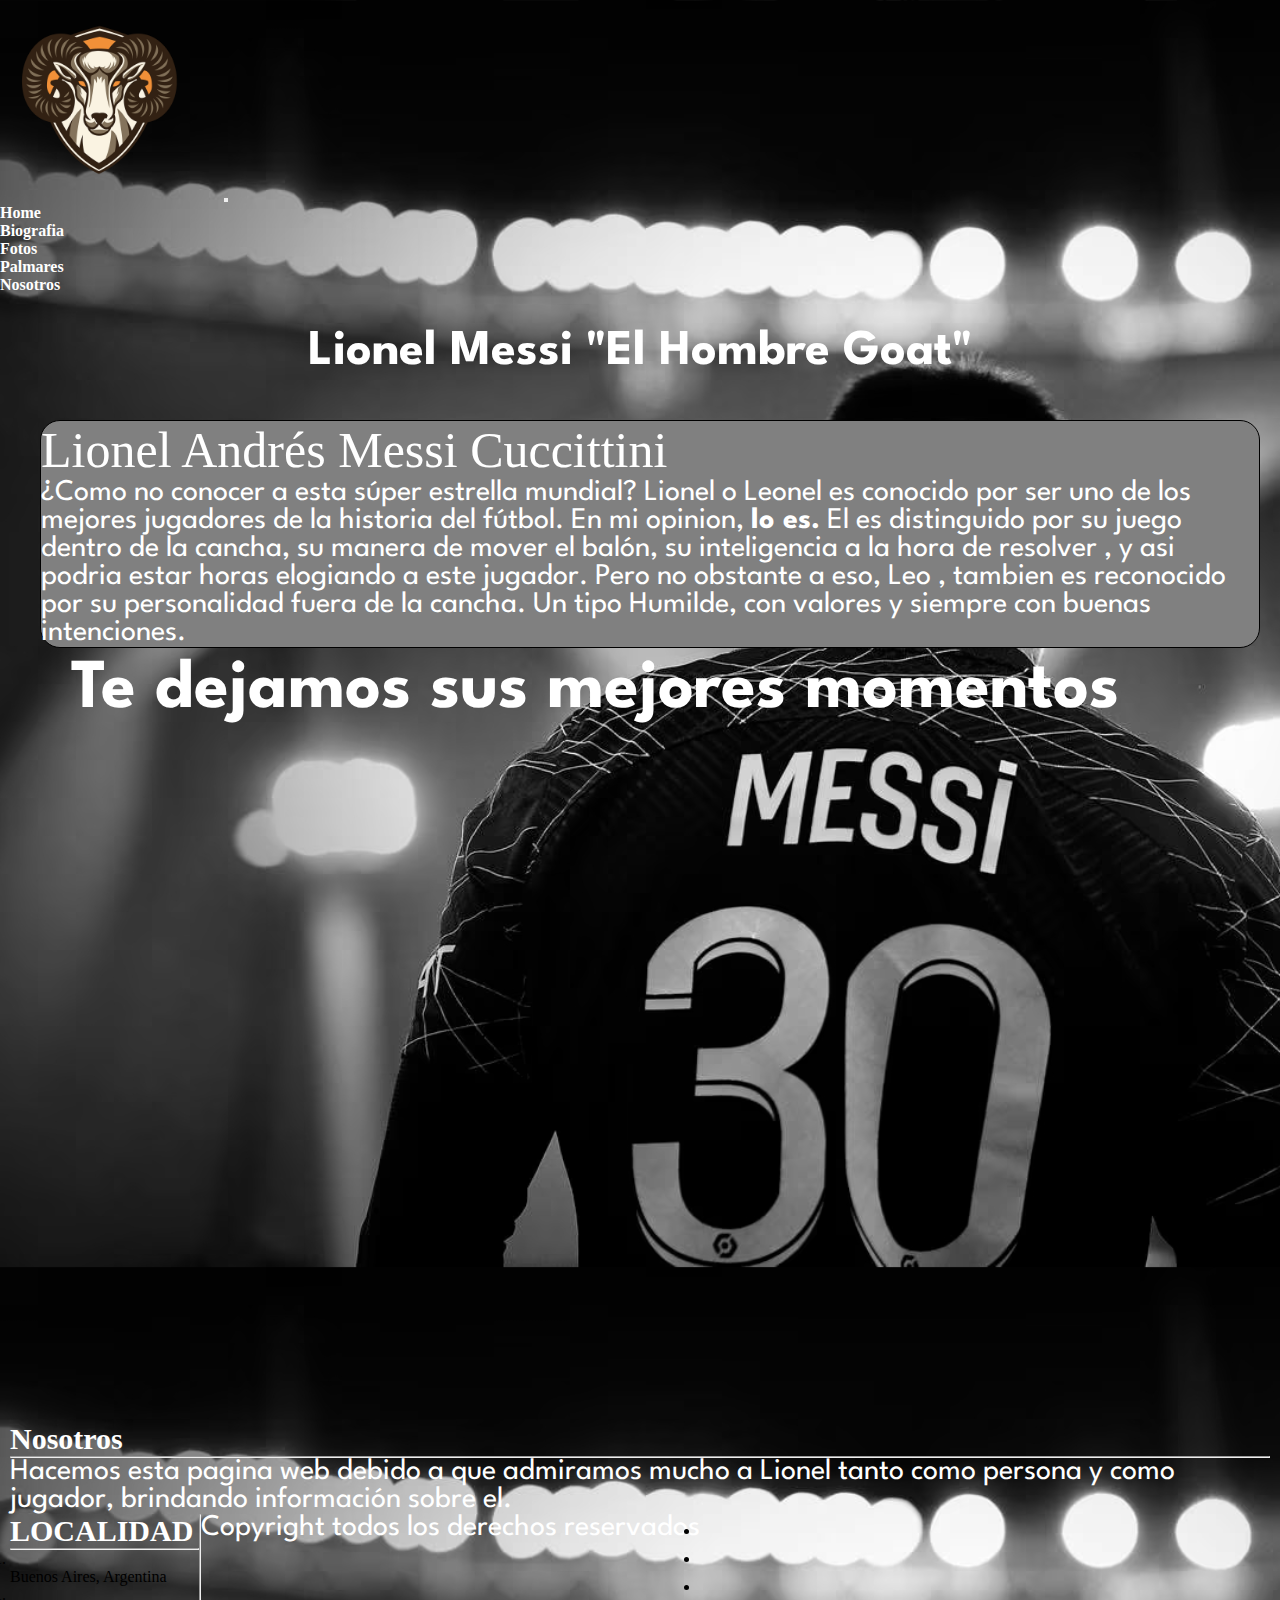
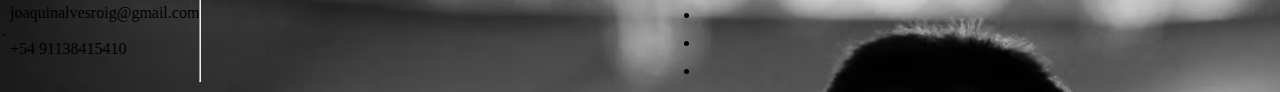
<file: index.html>
<!DOCTYPE html>
<html lang="en">
<head>
    <meta charset="UTF-8">
    <meta http-equiv="X-UA-Compatible" content="IE=edge">
    <meta name="viewport" content="width=device-width, initial-scale=1.0">
    <title>Messi.goat</title>

    <link href="https://cdn.jsdelivr.net/npm/bootstrap@5.3.0-alpha3/dist/css/bootstrap.min.css" rel="stylesheet" integrity="sha384-KK94CHFLLe+nY2dmCWGMq91rCGa5gtU4mk92HdvYe+M/SXH301p5ILy+dN9+nJOZ" crossorigin="anonymous">
    <link rel="stylesheet" href="https://cdnjs.cloudflare.com/ajax/libs/font-awesome/6.4.0/css/all.min.css" integrity="sha512-iecdLmaskl7CVkqkXNQ/ZH/XLlvWZOJyj7Yy7tcenmpD1ypASozpmT/E0iPtmFIB46ZmdtAc9eNBvH0H/ZpiBw==" crossorigin="anonymous" referrerpolicy="no-referrer" />
    <link rel="stylesheet" href="css/main.css">
    <meta name="description" content="Lo mejor sobre el mejor juagdor de la historia.">
    <meta name="countryid" content="AR">   
    <meta name="keywords" content="FUTBOL, MESSI, PRINCIPAL, HISTORIA, DEPORTES">
    <link href="https://fonts.googleapis.com/css2?family=League+Spartan&display=swap" rel="stylesheet">
    <link href="https://fonts.googleapis.com/css2?family=League+Spartan&family=Merriweather:wght@300&display=swap" rel="stylesheet">
    <link rel="icon" href="logo/goat.ico.ico">
    
</head> 
<body>
   <div class="todo">
        <header>
            <nav class="navbar navbar-expand-lg navbar-dark " style=" border: bottom 1px solid white;  ; background-color: transparent;">
                <div class="container-fluid">
                <a class="navbar-brand" href="index.html">
                    <img class="logoimg" src="./logo/goat.ico.ico" alt="logo">
                </a>
                <button class="navbar-toggler" type="button" data-bs-toggle="collapse" data-bs-target="#navbarSupportedContent" aria-controls="navbarSupportedContent" aria-expanded="false" aria-label="Toggle navigation">
                    <span class="navbar-toggler-icon"></span>
                </button>
                <div class="collapse navbar-collapse" id="navbarSupportedContent">
                    <ul class="jota2 navbar-nav me-auto mb-2 mb-lg-0">
                        <li class="nav-item">
                            <a  class="nav-link active jota jota2" aria-current="page" href="index.html">Home</a>
                        </li>
                        <li class="nav-item">
                            <a class="nav-link active jota" aria-current="page" href="paginas/biografia.html">Biografia</a>
                        </li>
                        <li class="nav-item">
                            <a class="nav-link active jota" aria-current="page" href="paginas/fotos.html">Fotos</a>
                        </li>
                        <li class="nav-item">
                            <a class="nav-link active jota" aria-current="page" href="paginas/palmaress.html">Palmares</a>
                        </li>
                        <li class="nav-item">
                            <a class="nav-link active jota" aria-current="page" href="paginas/noostros.html">Nosotros</a>
                        </li>
                    </ul>
                </div>
                </div>
            </nav>
        </header>
            <main>
                <Section>
                    
                        <h1 class="ja"> Lionel Messi "El Hombre Goat"</h1>
                            
                        
                    <div class="tittle">   
                        <div class="blanco">
                            <span>Lionel Andrés Messi Cuccittini</span>
                                <p class="parrafoIntro">
                                    ¿Como no conocer a esta súper estrella mundial?  
                                    Lionel o Leonel es conocido por ser uno de los mejores jugadores de la historia del fútbol. En mi opinion, <strong> lo es.</strong> El es distinguido por su juego dentro de la cancha, su manera de mover el balón, su inteligencia a la hora de resolver , 
                                    y asi podria estar horas elogiando a este jugador.
                                    Pero no obstante a eso, Leo , tambien es reconocido por su personalidad fuera de la cancha. Un tipo Humilde, con valores y siempre con buenas intenciones.

                                </p>
                        </div>
                    </div>
                </Section>
            </main>
        
            <h2 class="mejores">

            Te dejamos sus mejores momentos

        </h2>

        <div class="clasedelvideo">
            <iframe class="video1" width="560" height="315" src="https://www.youtube.com/embed/jggYsZUQ1ic" title="YouTube video player" frameborder="0" allow="accelerometer; autoplay; clipboard-write; encrypted-media; gyroscope; picture-in-picture; web-share" allowfullscreen></iframe>
            <iframe class="video1" width="560" height="315" src="https://www.youtube.com/embed/TCRf3PwB6Qw" title="YouTube video player" frameborder="0" allow="accelerometer; autoplay; clipboard-write; encrypted-media; gyroscope; picture-in-picture; web-share" allowfullscreen></iframe>
        </div>
    
        <footer class="bg-light text-dark pt-5 pb-4">
            <div class="conteiner text-center text-md-start">
                <div class="row text-center text-md-start">

                    <div class="col-md-3 col-lg-3 col-xl-3 mx-auto mt-3">
                        
                        <h5 class="text-uppercase mb-4 font-weight-bold text-primary">Nosotros</h5>
                        <hr class="mb-4">

                        <div>  
                            <p class="nosotros" >Hacemos esta pagina web debido a que admiramos mucho a Lionel tanto como persona y como jugador, brindando información sobre el.
                            </p>
                        </div>
                        
                    </div>

             

                        <div class="col-mb-2 col-lg-2 col-x1-2 mx-auto mt-3">
                            <h5 class="text-uppercaaase mb-4 font-primary font-weight-bold">LOCALIDAD</h5>
                            <hr class="mb-4">
                                    
                                <ol>
                                    <li class="fas fa-home me-3"></li> Buenos Aires, Argentina
                                </ol>

                                <ol>
                                    <li class="fas fa-envelope me-3"></li> joaquinalvesroig@gmail.com
                                </ol>

                                <ol>
                                    <li class="fas fa-phone me-3"></li> +54 91138415410
                                </ol>

                               

                        </div>

                        <hr class="mb-4">

                        <div class="text-center mb-2">
                            <p class="nosotros">
                                Copyright todos los derechos reservados
                             

                        </div>

                        <div class="text-center">
                            <ul class="list-unstyled list-inline">
                                <li class="list-inline-item">
                                    <a href="https://www.instagram.com/joaquinalves_/" target="_blank" class="text-dark"> <i class="fab fa-instagram"></i></a>

                                </li>
                                <li class="list-inline-item">
                                    <a href="#" class="text-dark"> <i class="fab fa-twitter"></i></a>

                                </li>
                                <li class="list-inline-item">
                                    <a href="#" class="text-dark"> <i class="fab fa-google-plus"></i></a>

                                </li>
                                <li class="list-inline-item">
                                    <a href="https://www.linkedin.com/in/joaco-alves-a439b9266/" class="text-dark"> <i class="fab fa-linkedin-in"></i></a>

                                </li>
                                <li class="list-inline-item">
                                    <a href="https://www.youtube.com/channel/UC9QOSYVGpCskgfY9OEkFIKA" class="text-dark"> <i class="fab fa-youtube"></i></a>

                                </li>
                                </li>
                                <li class="list-inline-item">
                                    <a href="https://www.youtube.com/channel/UC9QOSYVGpCskgfY9OEkFIKA" class="text-dark"> <i class="fab fa-youtube"></i></a>

                                </li>
                            </ul>
                        </div>
                    </div>
                </div>
        
        </footer>
    </div>
        <script src="https://cdn.jsdelivr.net/npm/bootstrap@5.3.0-alpha3/dist/js/bootstrap.bundle.min.js" integrity="sha384-ENjdO4Dr2bkBIFxQpeoTz1HIcje39Wm4jDKdf19U8gI4ddQ3GYNS7NTKfAdVQSZe" crossorigin="anonymous"></script>
    </body>
    </html>
</file>
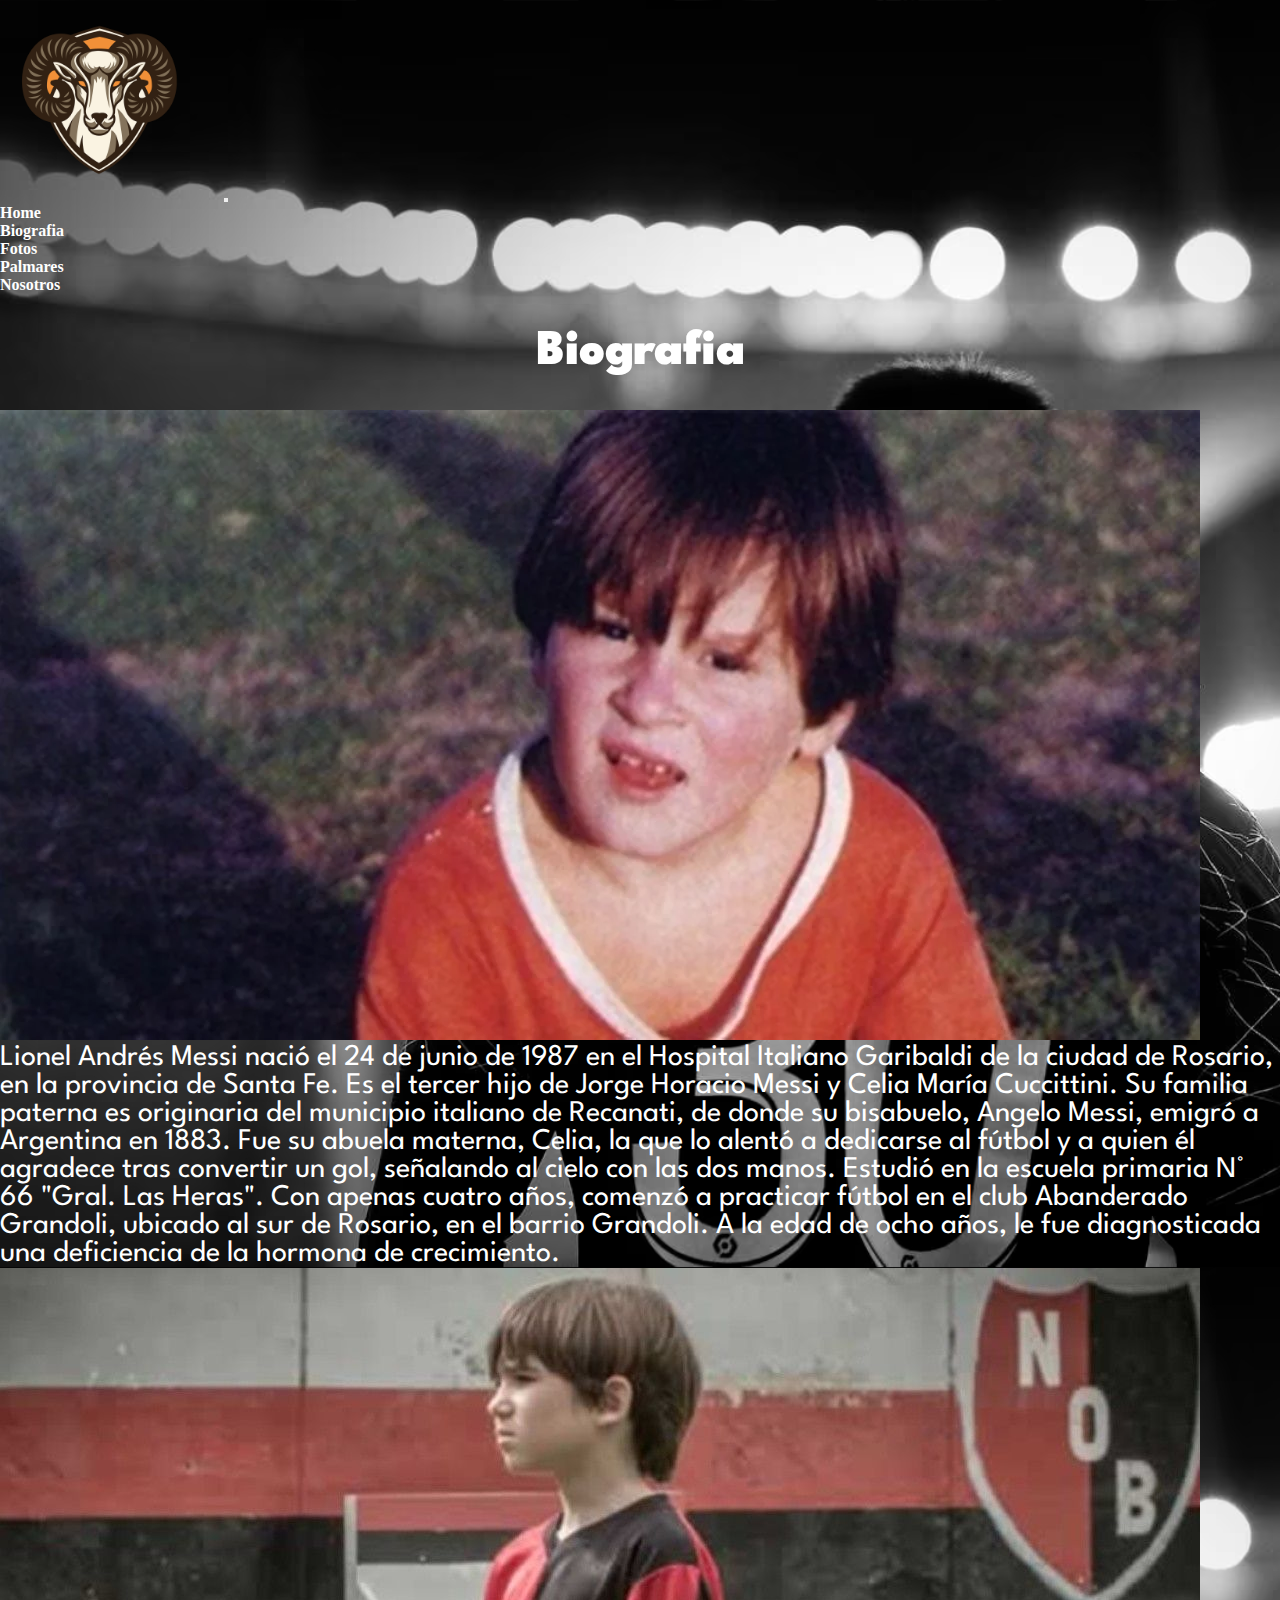
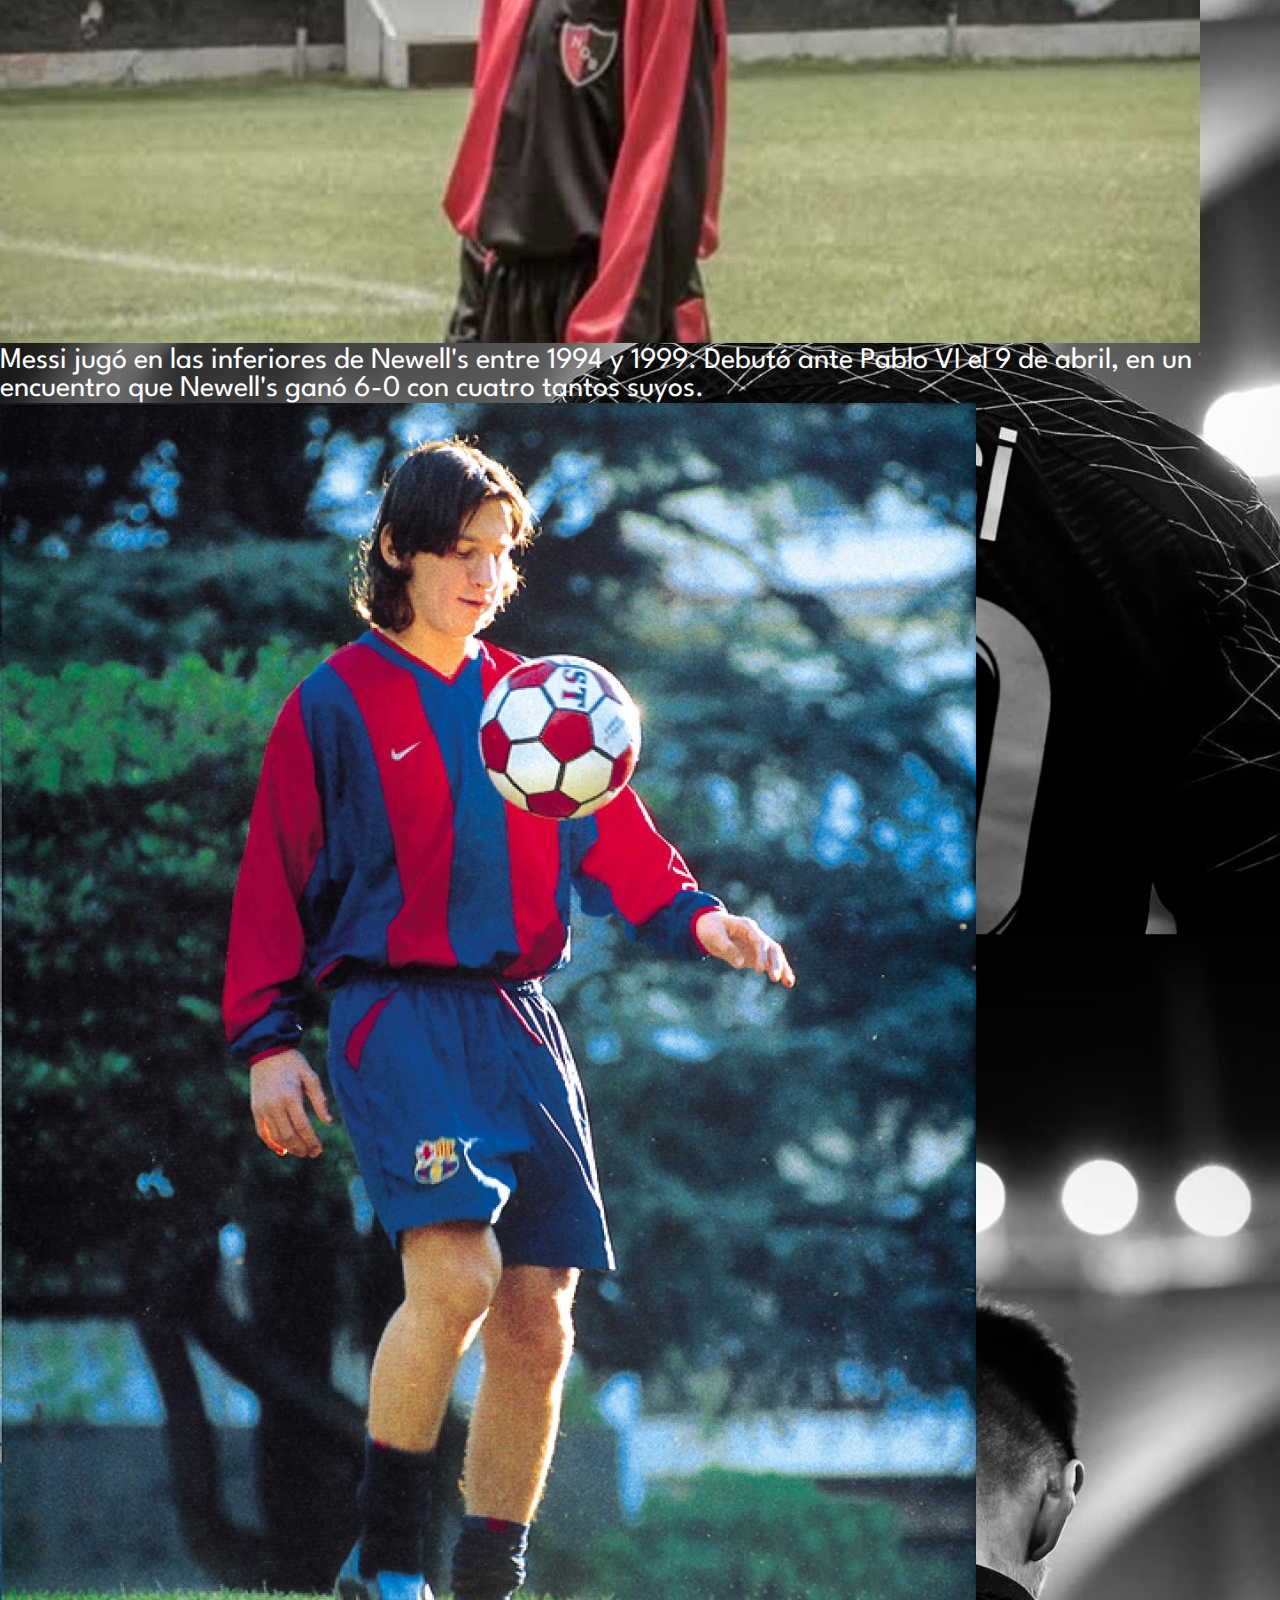
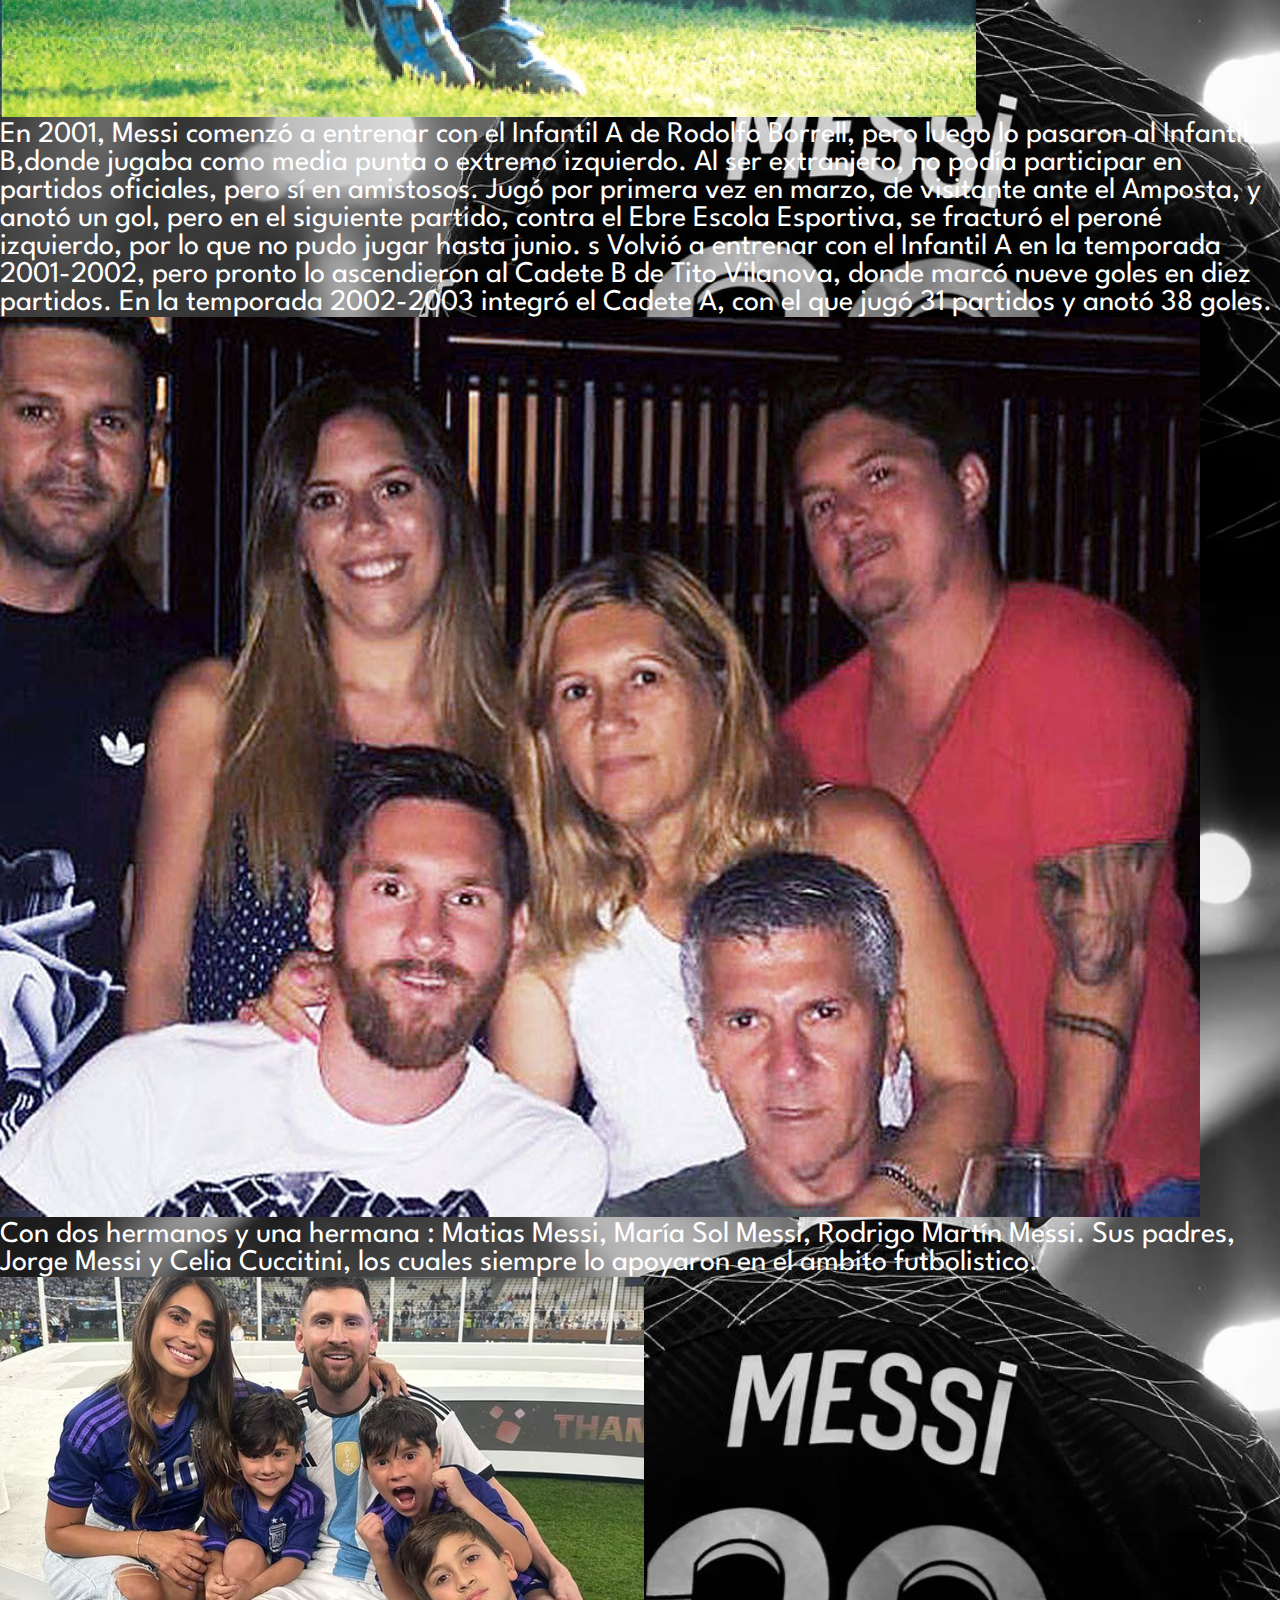
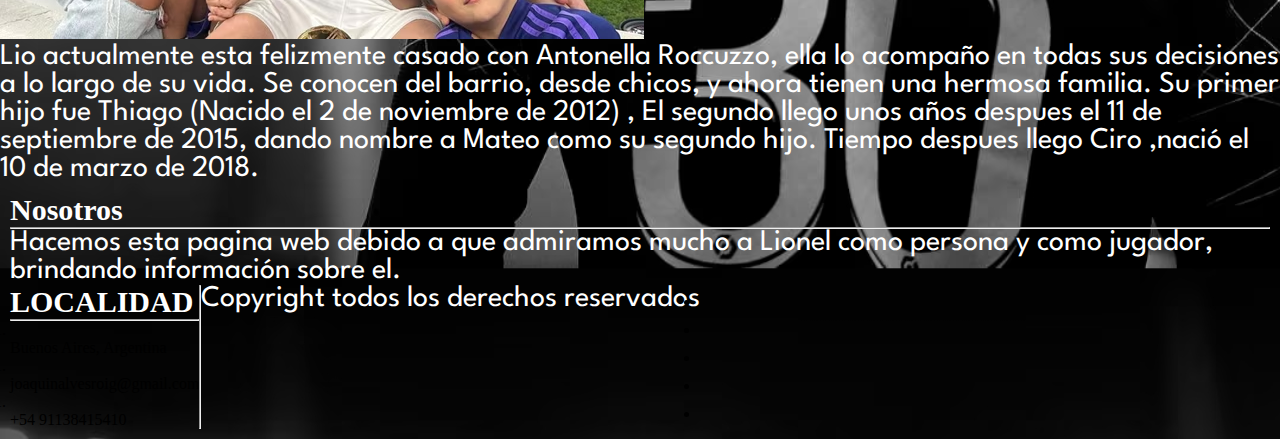
<file: paginas/biografia.html>
<!DOCTYPE html>
<html lang="en">
<head>
    <meta charset="UTF-8">
    <meta http-equiv="X-UA-Compatible" content="IE=edge">
    <meta name="viewport" content="width=device-width, initial-scale=1.0">
    <title>Messi.goat-Biografia</title>

    <link href="https://cdn.jsdelivr.net/npm/bootstrap@5.3.0-alpha3/dist/css/bootstrap.min.css" rel="stylesheet" integrity="sha384-KK94CHFLLe+nY2dmCWGMq91rCGa5gtU4mk92HdvYe+M/SXH301p5ILy+dN9+nJOZ" crossorigin="anonymous">
    <link rel="stylesheet" href="https://cdnjs.cloudflare.com/ajax/libs/font-awesome/6.4.0/css/all.min.css" integrity="sha512-iecdLmaskl7CVkqkXNQ/ZH/XLlvWZOJyj7Yy7tcenmpD1ypASozpmT/E0iPtmFIB46ZmdtAc9eNBvH0H/ZpiBw==" crossorigin="anonymous" referrerpolicy="no-referrer" />
    <link rel="stylesheet" href="../css/main.css">
    <meta name="description" content="Lo mejor sobre el mejor juagdor de la historia.">
    <meta name="countryid" content="AR">   
    <meta name="keywords" content="FUTBOL, MESSI, BIOGRAFIA, HISTORIA, DEPORTES">
    <link href="https://fonts.googleapis.com/css2?family=League+Spartan&display=swap" rel="stylesheet">
    <link href="https://fonts.googleapis.com/css2?family=League+Spartan&family=Merriweather:wght@300&display=swap" rel="stylesheet">
    <link rel="icon" href="../logo/goat.ico.ico">

</head>
<body>
<header>
                <!-- HEADER -->
                <nav class="navbar navbar-expand-lg navbar-dark" style=" border: bottom 1px solid white;  ; background-color: transparent;">
                    <div class="container-fluid">
                    <a class="navbar-brand" href="../index.html">
                        <img class="logoimg" src="../logo/goat.ico.ico" alt="logo">
                    </a>
                    <button class="navbar-toggler" type="button" data-bs-toggle="collapse" data-bs-target="#navbarSupportedContent" aria-controls="navbarSupportedContent" aria-expanded="false" aria-label="Toggle navigation">
                        <span class="navbar-toggler-icon"></span>
                    </button>
                    <div class="collapse navbar-collapse" id="navbarSupportedContent">
                        <ul class="navbar-nav me-auto mb-2 mb-lg-0">
                            <li class="nav-item">
                                <a class="nav-link active jota" aria-current="page" href="../index.html">Home</a>
                            </li>
                            <li class="nav-item">
                                <a class="nav-link active jota" aria-current="page" href="../paginas/biografia.html">Biografia</a>
                            </li>
                            <li class="nav-item">
                                <a class="nav-link active jota" aria-current="page" href="../paginas/fotos.html">Fotos</a>
                            </li>
                            <li class="nav-item">
                                <a class="nav-link active jota" aria-current="page" href="../paginas/palmaress.html">Palmares</a>
                            </li>
                            <li class="nav-item">
                                <a class="nav-link active jota" aria-current="page" href="../paginas/noostros.html">Nosotros</a>
                            </li>
                        </ul>
                    </div>
                    </div>
                </nav>
</header>    
<main>
                
            <h1 class="ja"> <strong> Biografia</strong></h1>
                

            <div class="conteinermessi1">
                <div class="fotomessi1">
                    <img src="../imagenes/messichiquito.webp" alt="messichiquito">
                </div>
                    <div class="textomessi1">
                        <p>
                            Lionel Andrés Messi nació el 24 de junio de 1987 en el Hospital Italiano Garibaldi de la ciudad de Rosario, en la provincia de Santa Fe. 
                            Es el tercer hijo de Jorge Horacio Messi y Celia María Cuccittini. 
                            Su familia paterna es originaria del municipio italiano de Recanati, de donde su bisabuelo, Angelo Messi, emigró a Argentina en 1883. 
                            Fue su abuela materna, Celia, la que lo alentó a dedicarse al fútbol y a quien él agradece tras convertir un gol, señalando al cielo con las dos manos.
                            Estudió en la escuela primaria N° 66 "Gral. Las Heras".
                            Con apenas cuatro años, comenzó a practicar fútbol en el club Abanderado Grandoli, ubicado al sur de Rosario, en el barrio Grandoli.
                            A la edad de ocho años, le fue diagnosticada una deficiencia de la hormona de crecimiento.
                        </p>
                </div>
            </div>

            <div class="conteinermessi1">
                <div class="fotomessi1">
                    <img src="../imagenes/messiNewells.jpg" alt="messiNewells">
                </div>
                    <div class="textomessi1">
                        <p>
                            Messi jugó en las inferiores de Newell's entre 1994 y 1999. Debutó ante Pablo VI el 9 de abril, en un encuentro que Newell's ganó 6-0 con cuatro tantos suyos.
                        </p>
                </div>
            </div>

            <div class="conteinermessi1">
                <div class="fotomessi2">
                    <img src="../imagenes/messiBarca.jpg" alt="messibarca">
                </div>
                    <div class="textomessi1">
                        <p>
                            En 2001, Messi comenzó a entrenar con el Infantil A de Rodolfo Borrell, pero luego lo pasaron al Infantil B,donde jugaba como media punta o extremo izquierdo.
                                    Al ser extranjero, no podía participar en partidos oficiales, pero sí en amistosos. 
                                    Jugó por primera vez en marzo, de visitante ante el Amposta, y anotó un gol, pero en el siguiente partido, 
                                    contra el Ebre Escola Esportiva, se fracturó el peroné izquierdo, por lo que no pudo jugar hasta junio. s
                                    Volvió a entrenar con el Infantil A en la temporada 2001-2002, pero pronto lo ascendieron al Cadete B de Tito Vilanova, 
                                    donde marcó nueve goles en diez partidos. En la temporada 2002-2003 integró el Cadete A, con el que jugó 31 partidos y 
                                    anotó 38 goles. 
                        </p>
                </div>
            </div>

            <div class="conteinermessi1">
                <div class="fotomessi1">
                    <img src="../imagenes/messipadres.jpg" alt="messi familia ">
                </div>
                    <div class="textomessi1">
                        <p>
                            Con  dos hermanos y una hermana : Matias Messi, María Sol Messi, Rodrigo Martín Messi. Sus padres, Jorge Messi y Celia Cuccitini, los cuales siempre lo apoyaron en el ambito futbolistico.
                        </p>
                </div>
            </div>

            <div class="conteinermessi1">
                <div class="fotomessi1">
                    <img src="../imagenes/messifamilia.avif" alt="messi familia ">
                </div>
                    <div class="textomessi1">
                        <p>
                            Lio actualmente esta felizmente casado con Antonella Roccuzzo, ella lo acompaño en todas sus decisiones a lo largo de su vida. Se conocen del barrio, desde chicos, y ahora tienen una 
                            hermosa familia. Su primer hijo fue Thiago (Nacido el 2 de noviembre de 2012) , El segundo llego unos años despues el 11 de septiembre de 2015, dando nombre a Mateo como su segundo hijo. 
                            Tiempo despues llego Ciro ,nació el 10 de marzo de 2018.
                        </p>
                </div>
            </div>
</main>
<footer class="bg-light text-dark pt-5 pb-4">
            <div class="conteiner text-center text-md-start">
                <div class="row text-center text-md-start">

                    <div class="col-md-3 col-lg-3 col-xl-3 mx-auto mt-3">
                    
                        <h5 class="text-uppercase mb-4 font-weight-bold text-primary">Nosotros</h5>
                            <hr class="mb-4">
                        <p class="nosotros">
                            Hacemos esta pagina web debido a que admiramos mucho a Lionel como persona y como jugador, brindando información sobre el.
                        </p>
                    </div>

         

                    <div class="col-mb-2 col-lg-2 col-x1-2 mx-auto mt-3">
                        <h5 class="text-uppercaaase mb-4 font-primary font-weight-bold">LOCALIDAD</h5>
                        <hr class="mb-4">
                            <ol>
                                <li class="fas fa-home me-3"></li> Buenos Aires, Argentina
                            </ol>

                            <ol>
                                <li class="fas fa-envelope me-3"></li> joaquinalvesroig@gmail.com
                            </ol>

                            <ol>
                                <li class="fas fa-phone me-3"></li> +54 91138415410
                            </ol>
                           

                    </div>

                    <hr class="mb-4">

                    <div class="text-center mb-2">
                        <p class="nosotros">
                            Copyright todos los derechos reservados
                         

                    </div>

                    <div class="text-center">
                        <ul class="list-unstyled list-inline">
                            <li class="list-inline-item">
                                <a href="https://www.instagram.com/joaquinalves_/" target="_blank" class="text-dark"> <i class="fab fa-instagram"></i></a>

                            </li>
                            <li class="list-inline-item">
                                <a href="#" class="text-dark"> <i class="fab fa-twitter"></i></a>

                            </li>
                            <li class="list-inline-item">
                                <a href="#" class="text-dark"> <i class="fab fa-google-plus"></i></a>

                            </li>
                            <li class="list-inline-item">
                                <a href="https://www.linkedin.com/in/joaco-alves-a439b9266/" class="text-dark"> <i class="fab fa-linkedin-in"></i></a>

                            </li>
                            <li class="list-inline-item">
                                <a href="https://www.youtube.com/channel/UC9QOSYVGpCskgfY9OEkFIKA" class="text-dark"> <i class="fab fa-youtube"></i></a>

                            </li>
                        </ul>
                    </div>
            </div>
        </div>
        
</footer>

    
<script src="https://cdn.jsdelivr.net/npm/bootstrap@5.3.0-alpha3/dist/js/bootstrap.bundle.min.js" integrity="sha384-ENjdO4Dr2bkBIFxQpeoTz1HIcje39Wm4jDKdf19U8gI4ddQ3GYNS7NTKfAdVQSZe" crossorigin="anonymous"></script>
</body>
</html>
</file>
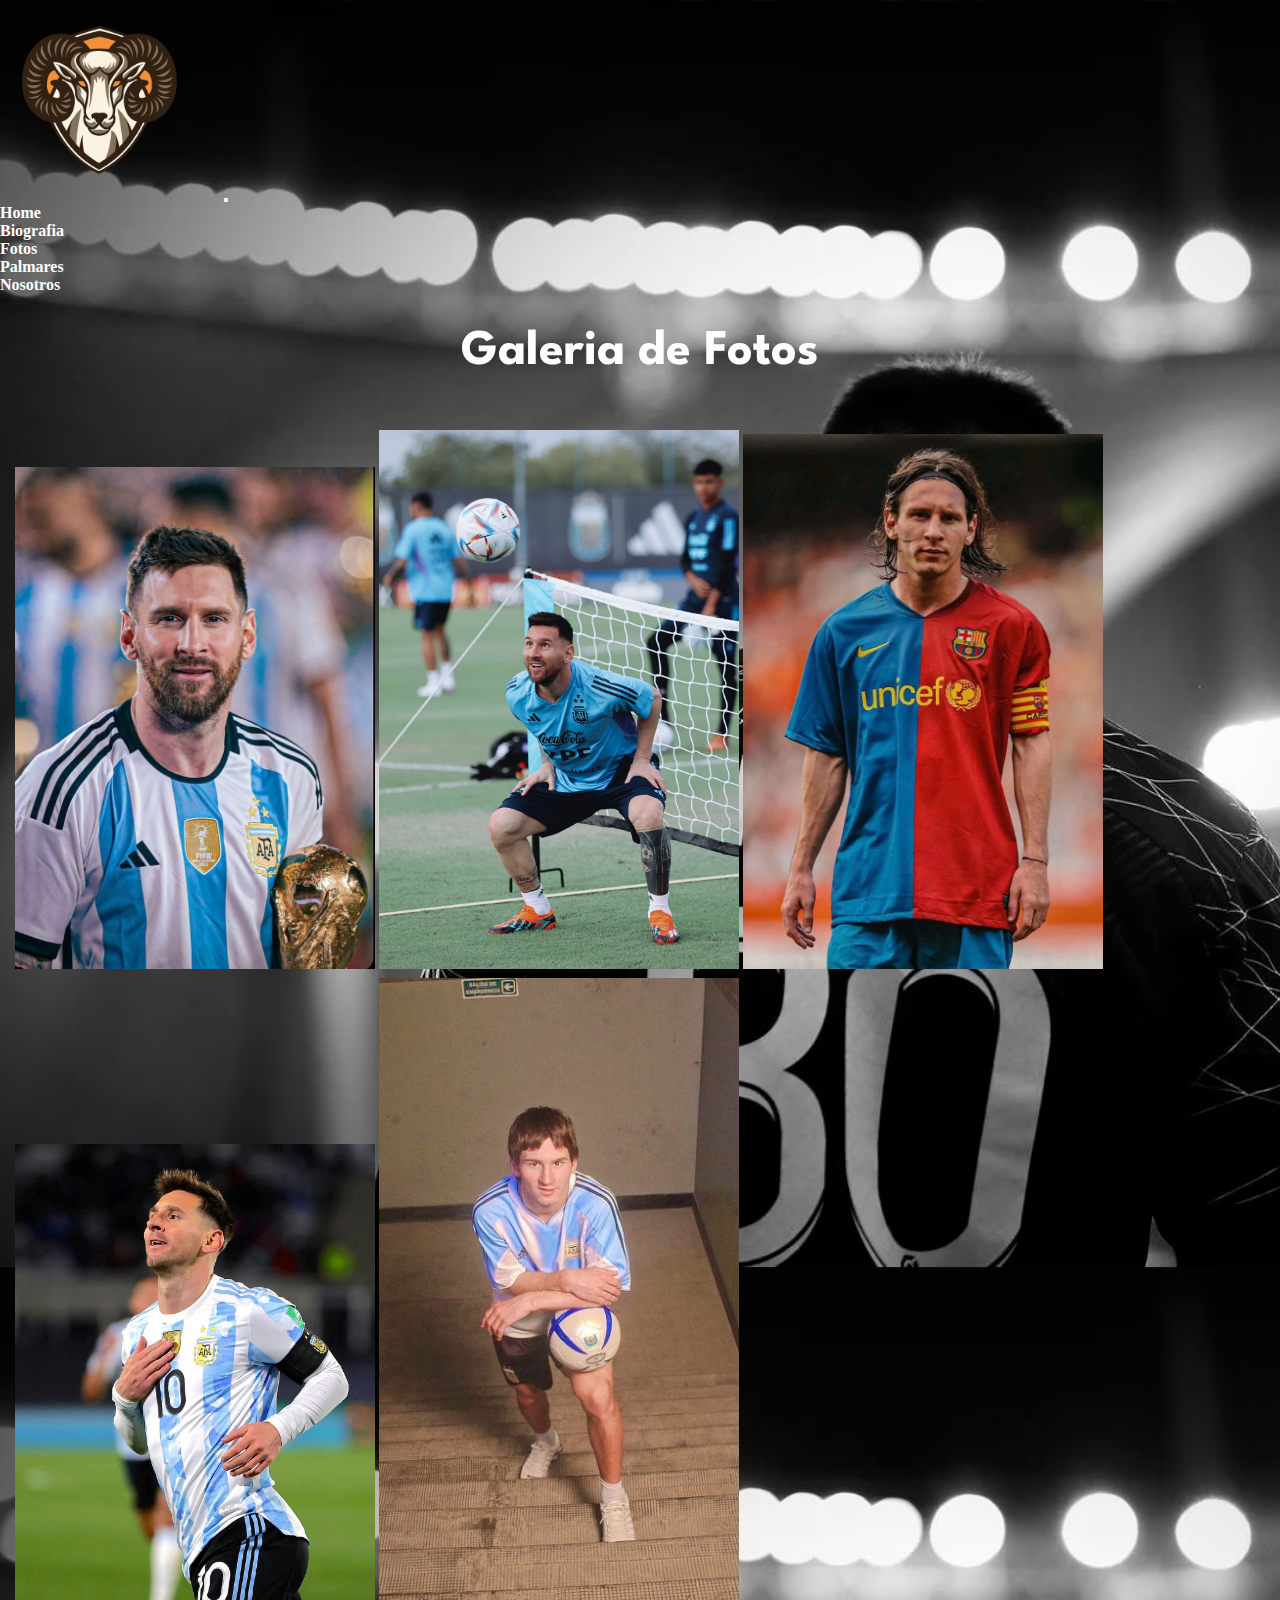
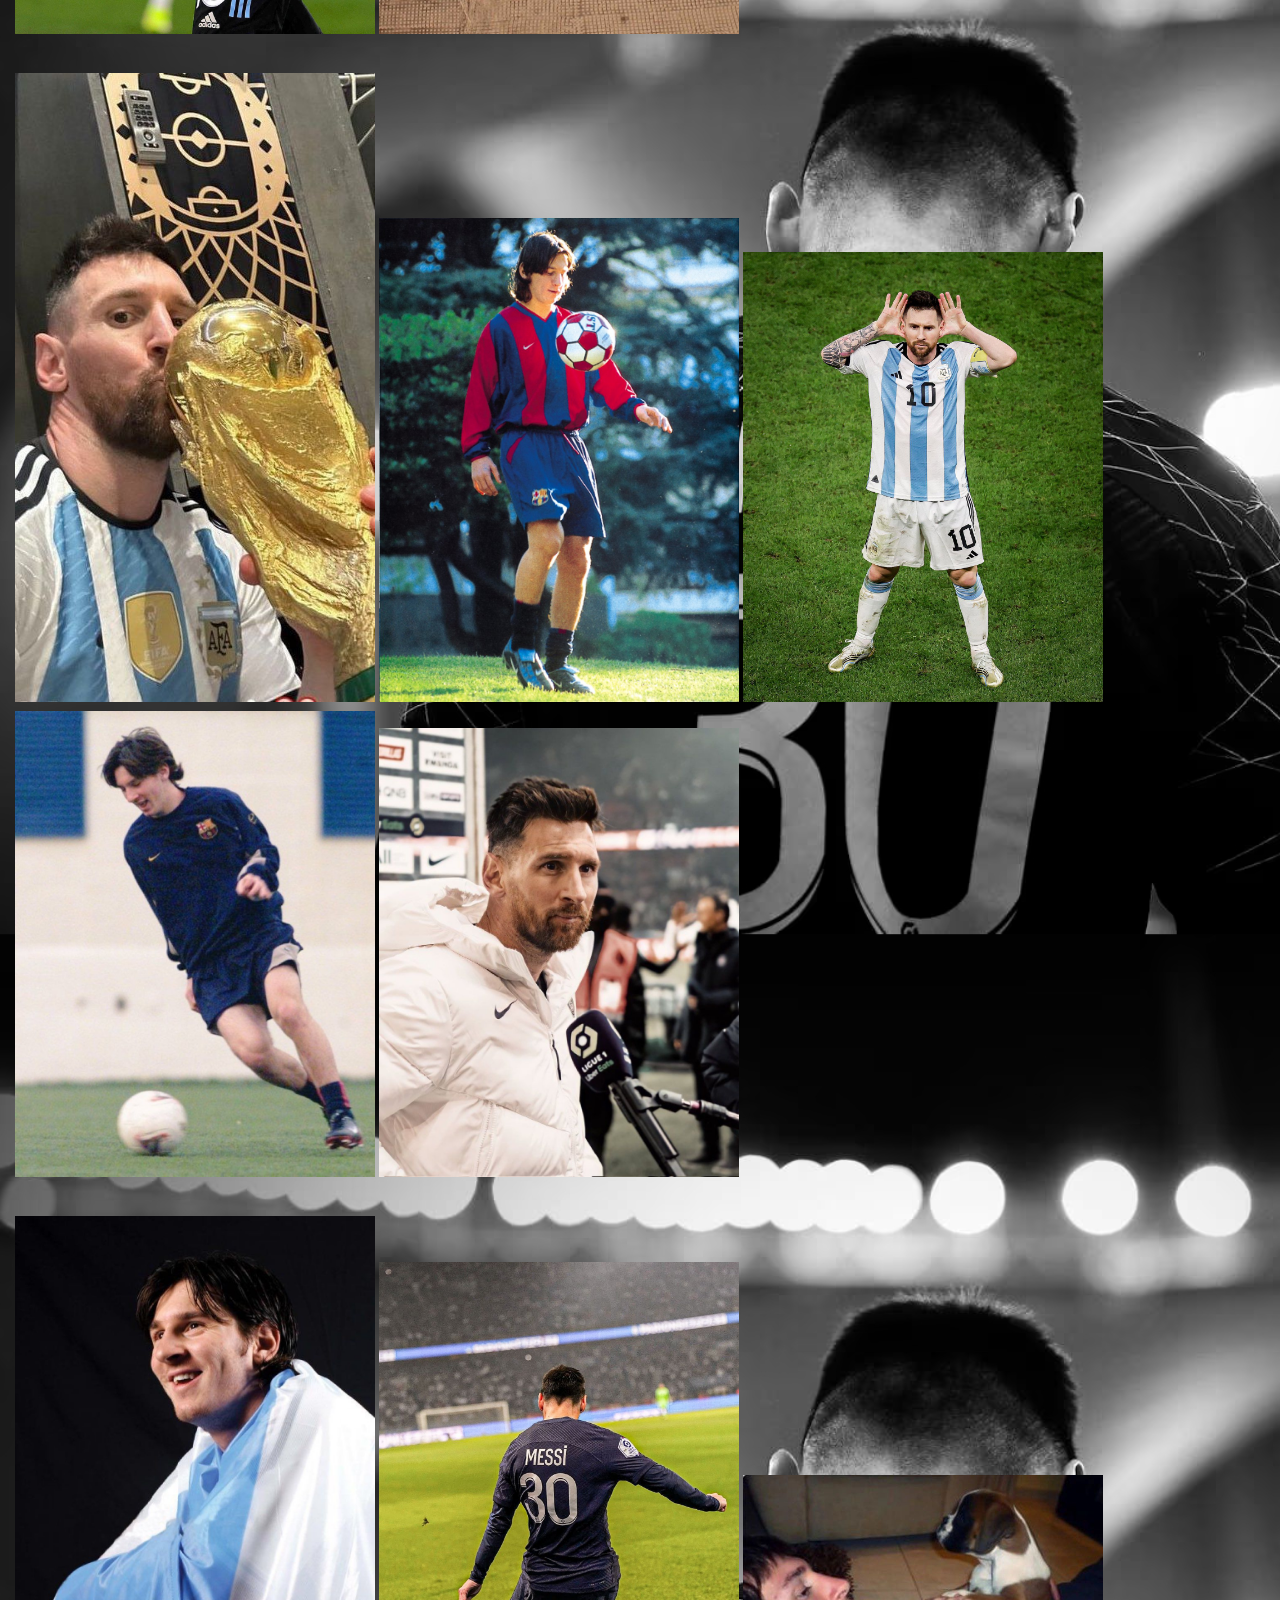
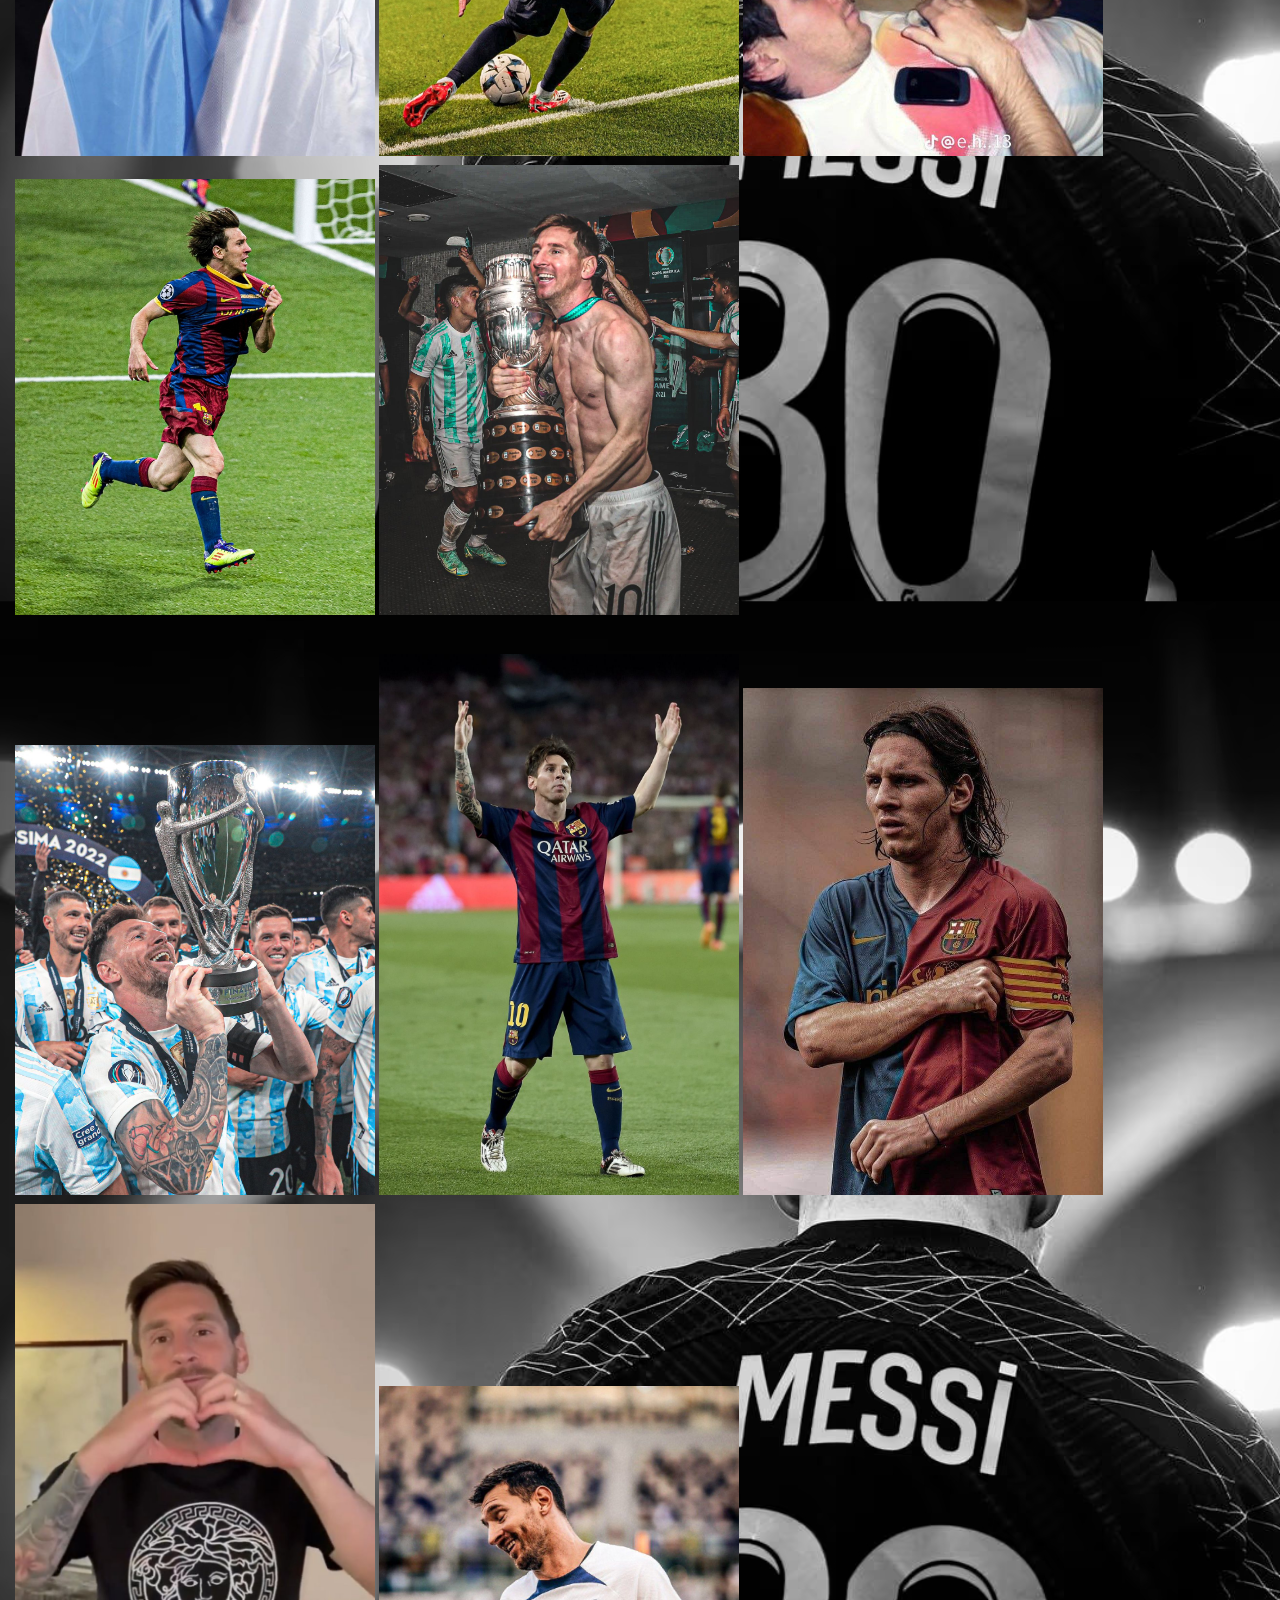
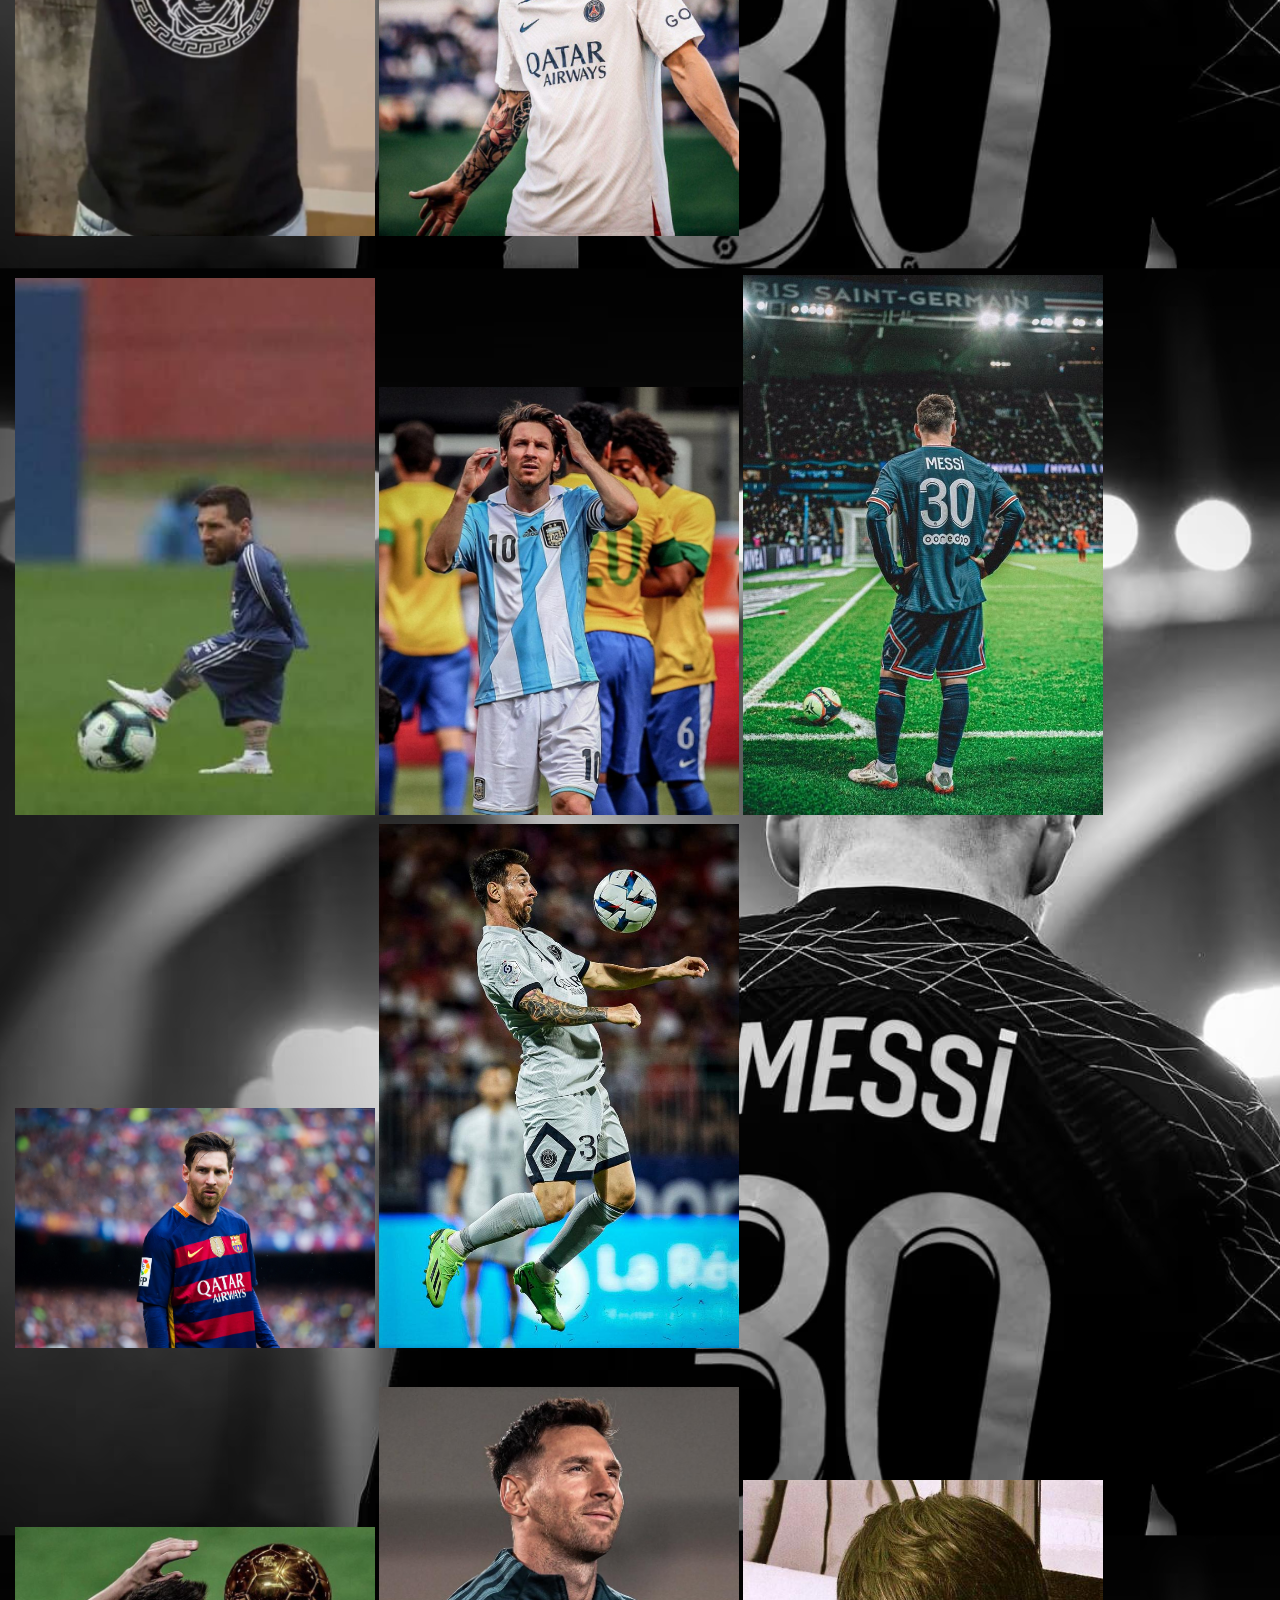
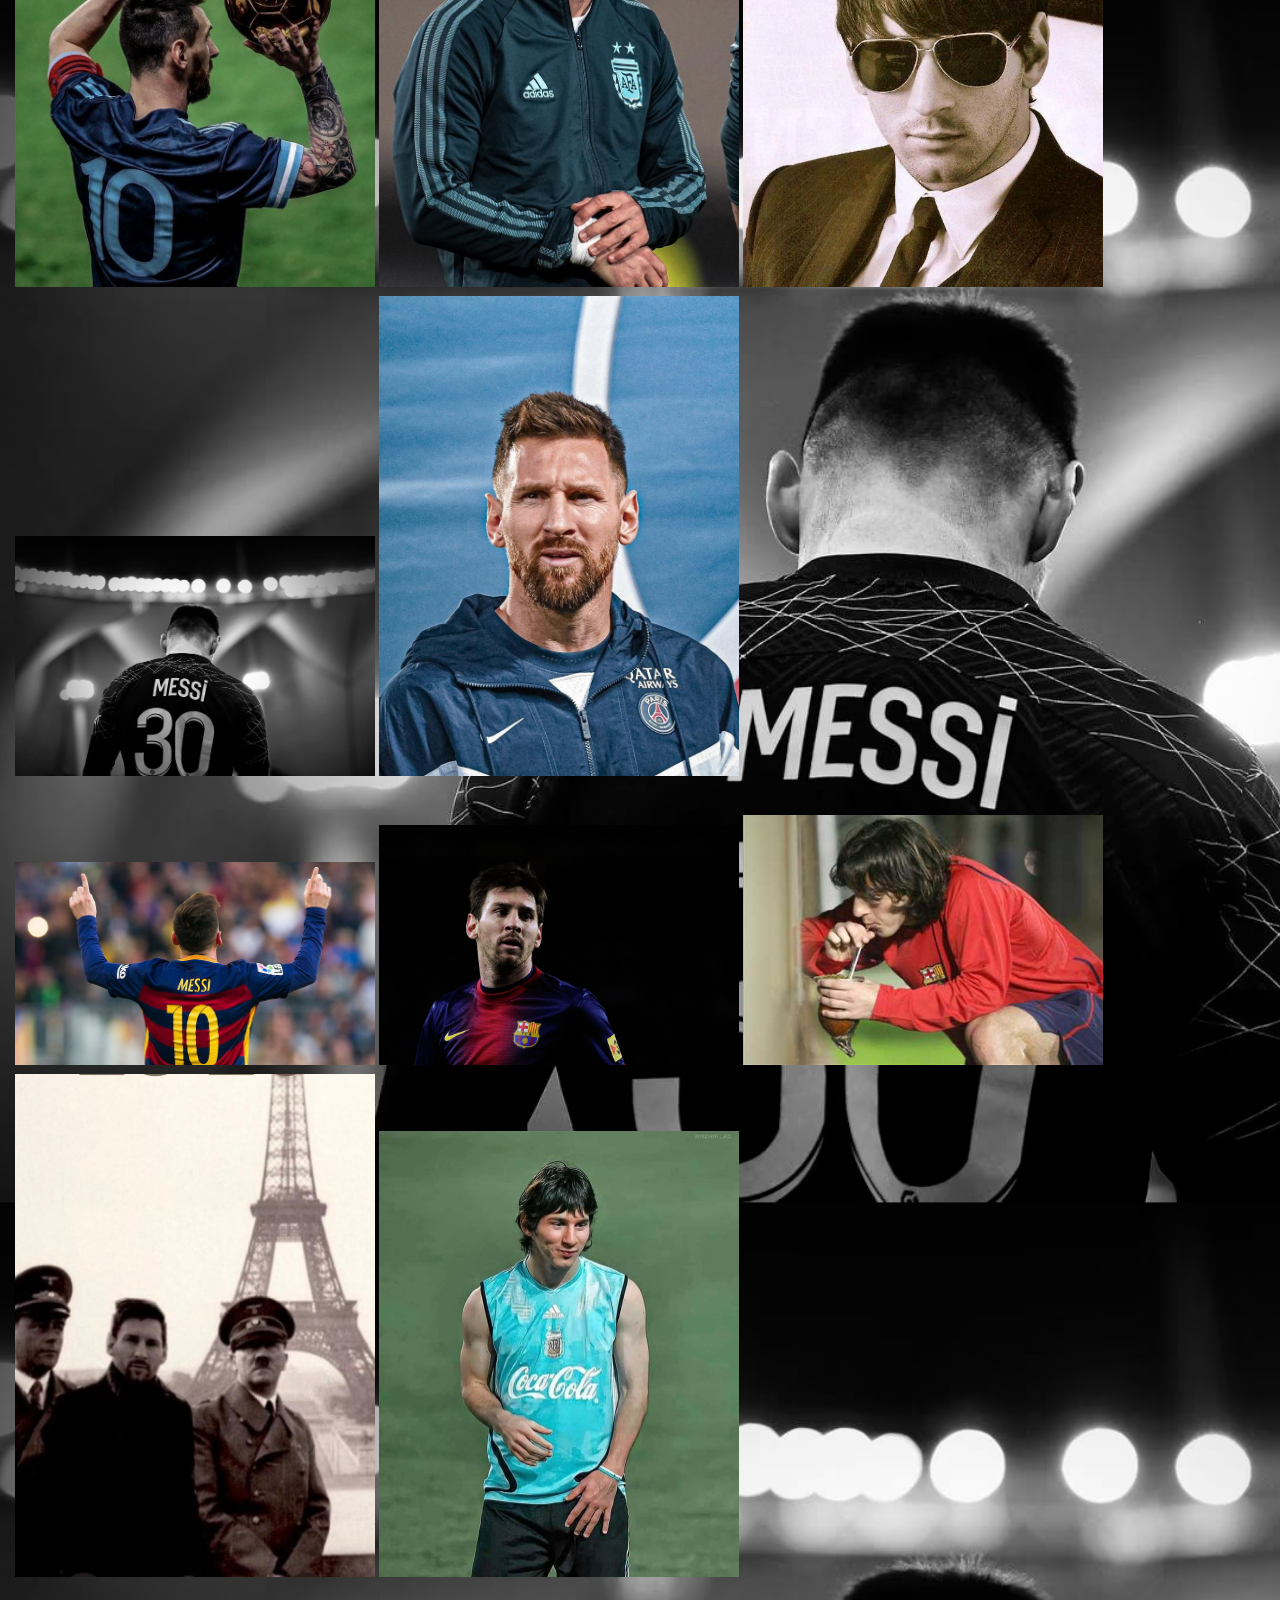
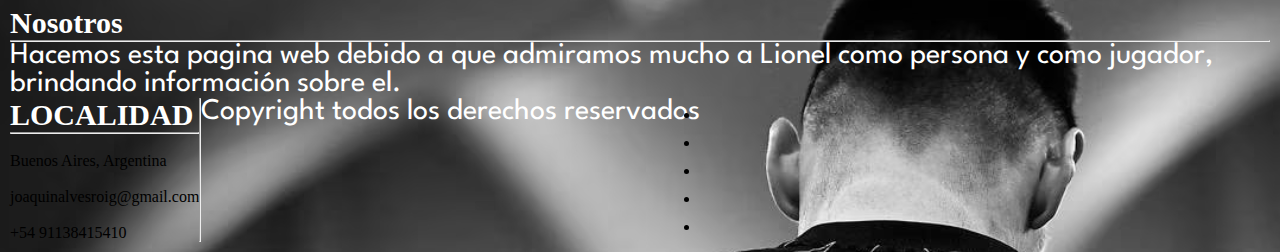
<file: paginas/fotos.html>
<!DOCTYPE html>
<html lang="en">
<head>
    <meta charset="UTF-8">
    <meta http-equiv="X-UA-Compatible" content="IE=edge">
    <meta name="viewport" content="width=device-width, initial-scale=1.0">
    <title>Messi.goat-Fotos</title>

    <link href="https://cdn.jsdelivr.net/npm/bootstrap@5.3.0-alpha3/dist/css/bootstrap.min.css" rel="stylesheet" integrity="sha384-KK94CHFLLe+nY2dmCWGMq91rCGa5gtU4mk92HdvYe+M/SXH301p5ILy+dN9+nJOZ" crossorigin="anonymous">
    <link rel="stylesheet" href="https://cdnjs.cloudflare.com/ajax/libs/font-awesome/6.4.0/css/all.min.css" integrity="sha512-iecdLmaskl7CVkqkXNQ/ZH/XLlvWZOJyj7Yy7tcenmpD1ypASozpmT/E0iPtmFIB46ZmdtAc9eNBvH0H/ZpiBw==" crossorigin="anonymous" referrerpolicy="no-referrer" />
    <link rel="stylesheet" href="../css/main.css">
    <meta name="description" content="Lo mejor sobre el mejor juagdor de la historia.">
    <meta name="countryid" content="AR">   
    <meta name="keywords" content="FUTBOL, MESSI, FOTOS, HISTORIA, DEPORTES">
    <link href="https://fonts.googleapis.com/css2?family=League+Spartan&display=swap" rel="stylesheet">
    <link href="https://fonts.googleapis.com/css2?family=League+Spartan&family=Merriweather:wght@300&display=swap" rel="stylesheet">
    <link rel="icon" href="../logo/goat.ico.ico">

</head>
<body>
<header>
        <div class="todo">
            <!-- HEADER -->
            <nav class="navbar navbar-expand-lg navbar-dark" style=" border: bottom 1px solid white;  ; background-color: transparent;">
                <div class="container-fluid">
                <a class="navbar-brand" href="../index.html">
                    <img class="logoimg" src="../logo/goat.ico.ico" alt="logo">
                </a>
                <button class="navbar-toggler" type="button" data-bs-toggle="collapse" data-bs-target="#navbarSupportedContent" aria-controls="navbarSupportedContent" aria-expanded="false" aria-label="Toggle navigation">
                    <span class="navbar-toggler-icon"></span>
                </button>
                <div class="collapse navbar-collapse" id="navbarSupportedContent">
                    <ul class="navbar-nav me-auto mb-2 mb-lg-0">
                        <li class="nav-item">
                            <a class="nav-link active jota" aria-current="page" href="../index.html">Home</a>
                        </li>
                        <li class="nav-item">
                            <a class="nav-link active jota" aria-current="page" href="../paginas/biografia.html">Biografia</a>
                        </li>
                        <li class="nav-item">
                            <a class="nav-link active jota" aria-current="page" href="../paginas/fotos.html">Fotos</a>
                        </li>
                        <li class="nav-item">
                            <a class="nav-link active jota" aria-current="page" href="../paginas/palmaress.html">Palmares</a>
                        </li>
                        <li class="nav-item">
                            <a class="nav-link active jota" aria-current="page" href="../paginas/noostros.html">Nosotros</a>
                        </li>
                    </ul>
                </div>
                </div>
            </nav>
</header>
<main>
                <section>
                    <h1 class="ja">  Galeria de Fotos </h1>
                </section>  
</main>
          <div class="row">
                <div class="column">
                    <img class="img1" src="../imagenes/galeria1.jfif" alt="messi con la copa del mundo">
                    <img class="img1" src="../imagenes/galeria2.jfif" alt="messi entrenando">
                    <img class="img1" src="../imagenes/galeria3.jfif" alt="messi pelo larog barca">
                    <img class="img1" src="../imagenes/galeria4.jfif" alt="messi tocando el escudo de campeones">
                    <img class="img1" src="../imagenes/galeria5.jfif" alt="messi joven">
                </div>
          </div>
          <div class="row">
                <div class="column">
                    <img class="img1" src="../imagenes/galeria6.jfif" alt="messi besando la del mundo">
                    <img class="img1" src="../imagenes/messiBarca.jpg" class="img-7" alt="messi chico en barca">
                    <img class="img1" src="../imagenes/galeria8.jfif" alt="messi haciendo el toppo giggio">
                    <img class="img1" src="../imagenes/galeria9.jfif" alt="messi barca chico">
                    <img class="img1" src="../imagenes/galeria10.jfif" alt="messi barca">
                </div>
            </div>
            <div class="row">
                <div class="column">
                    <img class="img1" src="../imagenes/galeria11.jfif" alt="messi entrevista">
                    <img class="img1" src="../imagenes/galeria12.jfif" alt="messi con bandera arg">
                    <img class="img1" src="../imagenes/galeria13.jfif" alt="messi tirando un corner">
                    <img class="img1" src="../imagenes/galeria14.jfif" alt="messi con un perro">
                    <img class="img1" src="../imagenes/galeria15.jfif" alt="messi final 2011">
                </div>
        </div>
        <div class="row">
            <div class="column">
                <img class="img1" src="../imagenes/galeria16.jfif" alt="messi con la copa america">
                <img class="img1" src="../imagenes/galeria17.jfif" alt="messi con la finallisima">
                <img class="img1" src="../imagenes/galeria18.jfif" alt="messi 2015">
                <img class="img1" src="../imagenes/galeria19.jfif" alt="messi pelo largo barca">
                <img class="img1" src="../imagenes/galeria20.jfif" alt="messi haciendo un corazon">
            </div>
        </div>
        <div class="row">
            <div class="column">
                <img class="img1" src="../imagenes/galeria21.jfif" alt="messi psg">
                <img class="img1" src="../imagenes/galeria22.jfif" alt="messi chiquito">
                <img class="img1" src="../imagenes/galeria23.jfif" alt="messi vs brasil">
                <img class="img1" src="../imagenes/galeria24.jpg" alt="messi barca">
                <img class="img1" src="../imagenes/galeria25.jfif" alt="messi parando de pecho">
            </div>
        </div>
        <div class="row">
            <div class="column">
                <img class="img1" src="../imagenes/galeria26.jfif" alt="messi balon de oro">
                <img class="img1" src="../imagenes/galeria27.jfif" alt="messi arg">
                <img class="img1" src="../imagenes/galeria28.jfif" alt="messi fachero">
                <img class="img1" src="../imagenes/galeria29.jpg" alt="messi psg">
                <img class="img1" src="../imagenes/galeria30.jfif" alt="messi haciendo el toppo giggio">
            </div>
        </div>
        <div class="row">
            <div class="column">
                <img class="img1" src="../imagenes/galeria31.jpg" alt="messi haciendo el toppo giggio">
                <img class="img1" src="../imagenes/galeria32.jpg" alt="messi tomando un mate">
                <img class="img1" src="../imagenes/galeria33.jfif" alt="messi con hitler">
                <img class="img1" src="../imagenes/galeria34.jfif" alt="messi arg">
                <img class="img1" src="../imagenes/galeria35.jfif" alt="messi arg">
            </div>
        </div>
<footer class="bg-light text-dark pt-5 pb-4">
            <div class="conteiner text-center text-md-start">
                <div class="row text-center text-md-start">

                    <div class="col-md-3 col-lg-3 col-xl-3 mx-auto mt-3">
                        
                        <h5 class="text-uppercase mb-4 font-weight-bold text-primary">Nosotros</h5>
                        <hr class="mb-4">


                        <p class="nosotros">
                            Hacemos esta pagina web debido a que admiramos mucho a Lionel como persona y como jugador, brindando información sobre el. 
                        </p>
                     </div>

             

                        <div class="col-mb-2 col-lg-2 col-x1-2 mx-auto mt-3">
                            <h5 class="text-uppercaaase mb-4 font-primary font-weight-bold">LOCALIDAD</h5>
                            <hr class="mb-4">
                                <p>
                                    <li class="fas fa-home me-3"></li> Buenos Aires, Argentina
                                </p>

                                <p>
                                    <li class="fas fa-envelope me-3"></li> joaquinalvesroig@gmail.com
                                </p>

                                <p>
                                    <li class="fas fa-phone me-3"></li> +54 91138415410
                                </p>
                               

                        </div>

                        <hr class="mb-4">

                        <div class="text-center mb-2">
                            <p class="nosotros">
                                Copyright todos los derechos reservados
                             

                        </div>

                        <div class="text-center">
                            <ul class="list-unstyled list-inline">
                                <li class="list-inline-item">
                                    <a href="https://www.instagram.com/joaquinalves_/" target="_blank" class="text-dark"> <i class="fab fa-instagram"></i></a>

                                </li>
                                <li class="list-inline-item">
                                    <a href="#" class="text-dark"> <i class="fab fa-twitter"></i></a>

                                </li>
                                <li class="list-inline-item">
                                    <a href="#" class="text-dark"> <i class="fab fa-google-plus"></i></a>

                                </li>
                                <li class="list-inline-item">
                                    <a href="https://www.linkedin.com/in/joaco-alves-a439b9266/" class="text-dark"> <i class="fab fa-linkedin-in"></i></a>

                                </li>
                                <li class="list-inline-item">
                                    <a href="https://www.youtube.com/channel/UC9QOSYVGpCskgfY9OEkFIKA" class="text-dark"> <i class="fab fa-youtube"></i></a>

                                </li>
                            </ul>
                        </div>
                </div>
            </div>
            
</footer>

        
   
<script src="https://cdn.jsdelivr.net/npm/bootstrap@5.3.0-alpha3/dist/js/bootstrap.bundle.min.js" integrity="sha384-ENjdO4Dr2bkBIFxQpeoTz1HIcje39Wm4jDKdf19U8gI4ddQ3GYNS7NTKfAdVQSZe" crossorigin="anonymous"></script>
</body>
</html>
</file>
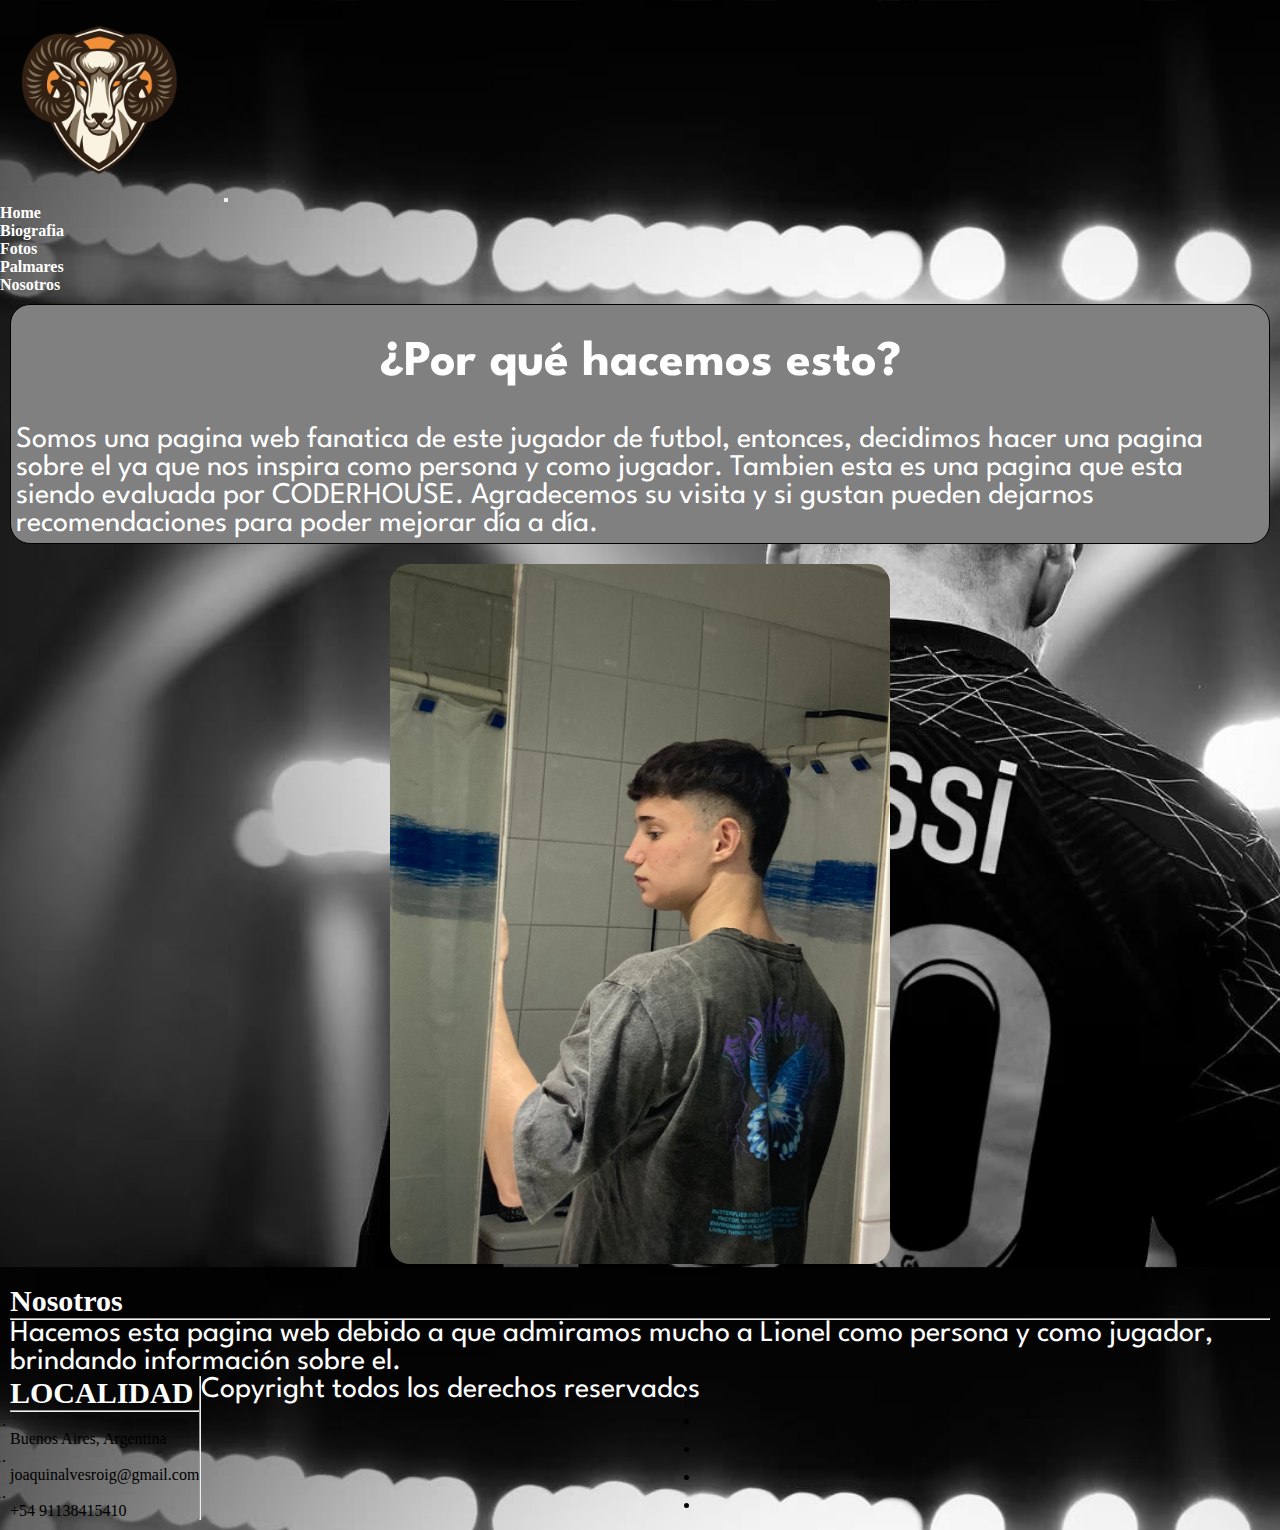
<file: paginas/noostros.html>
<!DOCTYPE html>
<html lang="en">
<head>
    <meta charset="UTF-8">
    <meta http-equiv="X-UA-Compatible" content="IE=edge">
    <meta name="viewport" content="width=device-width, initial-scale=1.0">
    <title>Messi.goat-Nosotros</title>

    <link href="https://cdn.jsdelivr.net/npm/bootstrap@5.3.0-alpha3/dist/css/bootstrap.min.css" rel="stylesheet" integrity="sha384-KK94CHFLLe+nY2dmCWGMq91rCGa5gtU4mk92HdvYe+M/SXH301p5ILy+dN9+nJOZ" crossorigin="anonymous">
    <link rel="stylesheet" href="https://cdnjs.cloudflare.com/ajax/libs/font-awesome/6.4.0/css/all.min.css" integrity="sha512-iecdLmaskl7CVkqkXNQ/ZH/XLlvWZOJyj7Yy7tcenmpD1ypASozpmT/E0iPtmFIB46ZmdtAc9eNBvH0H/ZpiBw==" crossorigin="anonymous" referrerpolicy="no-referrer" />
    <link rel="stylesheet" href="../css/main.css">
    <meta name="description" content="Lo mejor sobre el mejor juagdor de la historia.">
    <meta name="countryid" content="AR">   
    <meta name="keywords" content="FUTBOL, MESSI, Nosotros, HISTORIA, DEPORTES">
    <link href="https://fonts.googleapis.com/css2?family=League+Spartan&display=swap" rel="stylesheet">
    <link href="https://fonts.googleapis.com/css2?family=League+Spartan&family=Merriweather:wght@300&display=swap" rel="stylesheet">
    <link rel="icon" href="../logo/goat.ico.ico">

</head>
<body>
    <div class="todo">
        <header>
            <!-- HEADER -->
            <nav class="navbar navbar-expand-lg navbar-dark" style=" border: bottom 1px solid white;  ; background-color: transparent;">
                <div class="container-fluid">
                <a class="navbar-brand" href="../index.html">
                    <img class="logoimg" src="../logo/goat.ico.ico" alt="logo">
                </a>
                <button class="navbar-toggler" type="button" data-bs-toggle="collapse" data-bs-target="#navbarSupportedContent" aria-controls="navbarSupportedContent" aria-expanded="false" aria-label="Toggle navigation">
                    <span class="navbar-toggler-icon"></span>
                </button>
                <div class="collapse navbar-collapse" id="navbarSupportedContent">
                    <ul class="navbar-nav me-auto mb-2 mb-lg-0">
                        <li class="nav-item">
                            <a class="nav-link active jota" aria-current="page" href="../index.html">Home</a>
                        </li>
                        <li class="nav-item">
                            <a class="nav-link active jota" aria-current="page" href="../paginas/biografia.html">Biografia</a>
                        </li>
                        <li class="nav-item">
                            <a class="nav-link active jota" aria-current="page" href="../paginas/fotos.html">Fotos</a>
                        </li>
                        <li class="nav-item">
                            <a class="nav-link active jota" aria-current="page" href="../paginas/palmaress.html">Palmares</a>
                        </li>
                        <li class="nav-item">
                            <a class="nav-link active jota" aria-current="page" href="../paginas/noostros.html">Nosotros</a>
                        </li>
                    </ul>
                </div>
                </div>
            </nav>
            </header>


<main>
                <section>
                    <div class="blanco">
                        <h1 class="nosotros2">¿Por qué hacemos esto?</h1>
                            <p class="nosotros1"> 
                                Somos una pagina web fanatica de este jugador de futbol, entonces, decidimos hacer una pagina sobre el ya que nos inspira como persona y como jugador. Tambien esta es una pagina que esta siendo evaluada por CODERHOUSE. Agradecemos su visita y si gustan pueden dejarnos recomendaciones para poder mejorar día a día.
                            </p>
                    </div>
                </section>
</main>
           
                <div class="padre">
                    <img class="yo" src="../imagenes/yo.jfif" alt="">
                </div>

            
<footer class="bg-light text-dark pt-5 pb-4">
            <div class="conteiner text-center text-md-start">
                <div class="row text-center text-md-start">

                    <div class="col-md-3 col-lg-3 col-xl-3 mx-auto mt-3">
                        
                        <h5 class="text-uppercase mb-4 font-weight-bold text-primary">Nosotros</h5>
                        <hr class="mb-4">


                        <p class="nosotros">
                            Hacemos esta pagina web debido a que admiramos mucho a Lionel como persona y como jugador, brindando información sobre el.
                        </p>
                     </div>

             

                        <div class="col-mb-2 col-lg-2 col-x1-2 mx-auto mt-3">
                            <h5 class="text-uppercaaase mb-4 font-primary font-weight-bold">LOCALIDAD</h5>
                            <hr class="mb-4">
                                <ol>
                                    <li class="fas fa-home me-3"></li> Buenos Aires, Argentina
                                </ol>

                                <ol>
                                    <li class="fas fa-envelope me-3"></li> joaquinalvesroig@gmail.com
                                </ol>

                                <ol>
                                    <li class="fas fa-phone me-3"></li> +54 91138415410
                                </ol>
                               

                        </div>

                        <hr class="mb-4">

                        <div class="text-center mb-2">
                            <p class="nosotros">
                                Copyright todos los derechos reservados
                             

                        </div>

                        <div class="text-center">
                            <ul class="list-unstyled list-inline">
                                <li class="list-inline-item">
                                    <a href="https://www.instagram.com/joaquinalves_/" target="_blank" class="text-dark"> <i class="fab fa-instagram"></i></a>

                                </li>
                                <li class="list-inline-item">
                                    <a href="#" class="text-dark"> <i class="fab fa-twitter"></i></a>

                                </li>
                                <li class="list-inline-item">
                                    <a href="#" class="text-dark"> <i class="fab fa-google-plus"></i></a>

                                </li>
                                <li class="list-inline-item">
                                    <a href="https://www.linkedin.com/in/joaco-alves-a439b9266/" class="text-dark"> <i class="fab fa-linkedin-in"></i></a>

                                </li>
                                <li class="list-inline-item">
                                    <a href="https://www.youtube.com/channel/UC9QOSYVGpCskgfY9OEkFIKA" class="text-dark"> <i class="fab fa-youtube"></i></a>

                                </li>
                            </ul>
                        </div>
                </div>
            </div>
            
</footer>
    </div>  
 <script src="https://cdn.jsdelivr.net/npm/bootstrap@5.3.0-alpha3/dist/js/bootstrap.bundle.min.js" integrity="sha384-ENjdO4Dr2bkBIFxQpeoTz1HIcje39Wm4jDKdf19U8gI4ddQ3GYNS7NTKfAdVQSZe" crossorigin="anonymous"></script>
</body>
</html
</file>
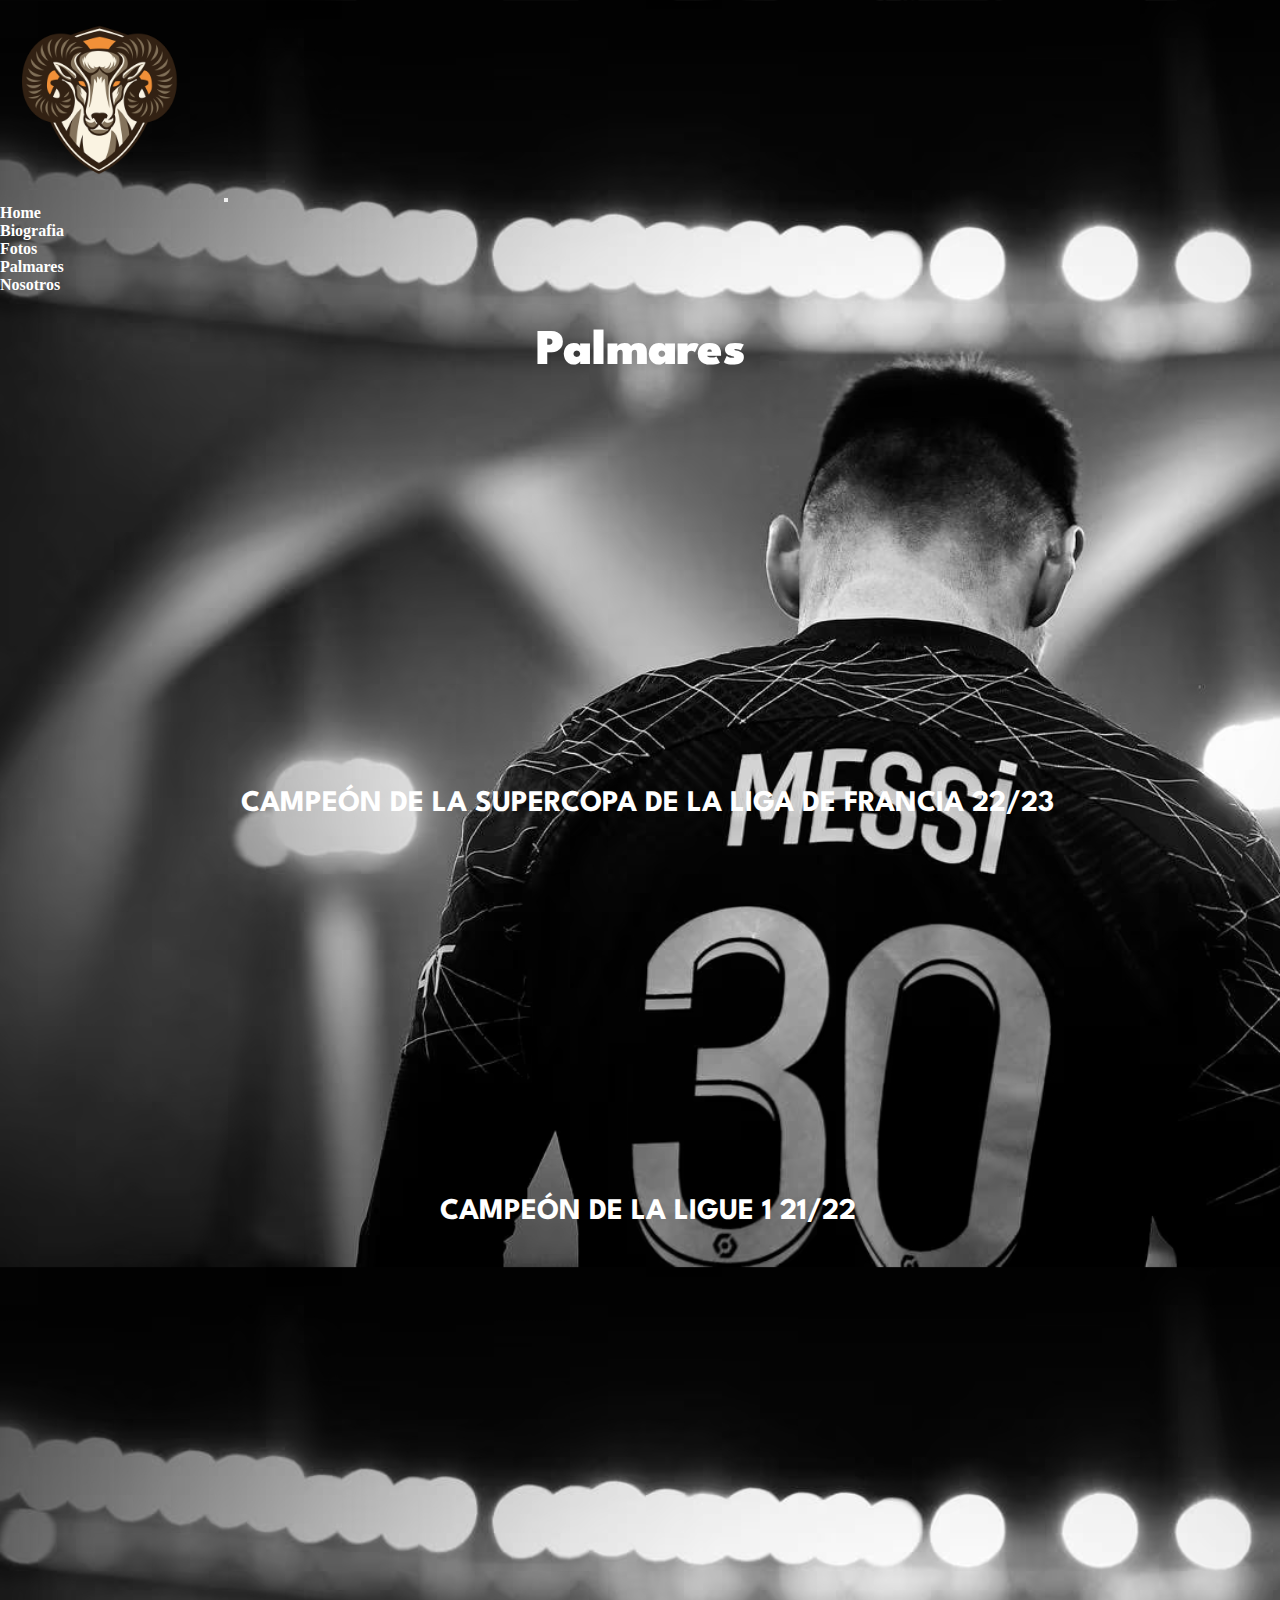
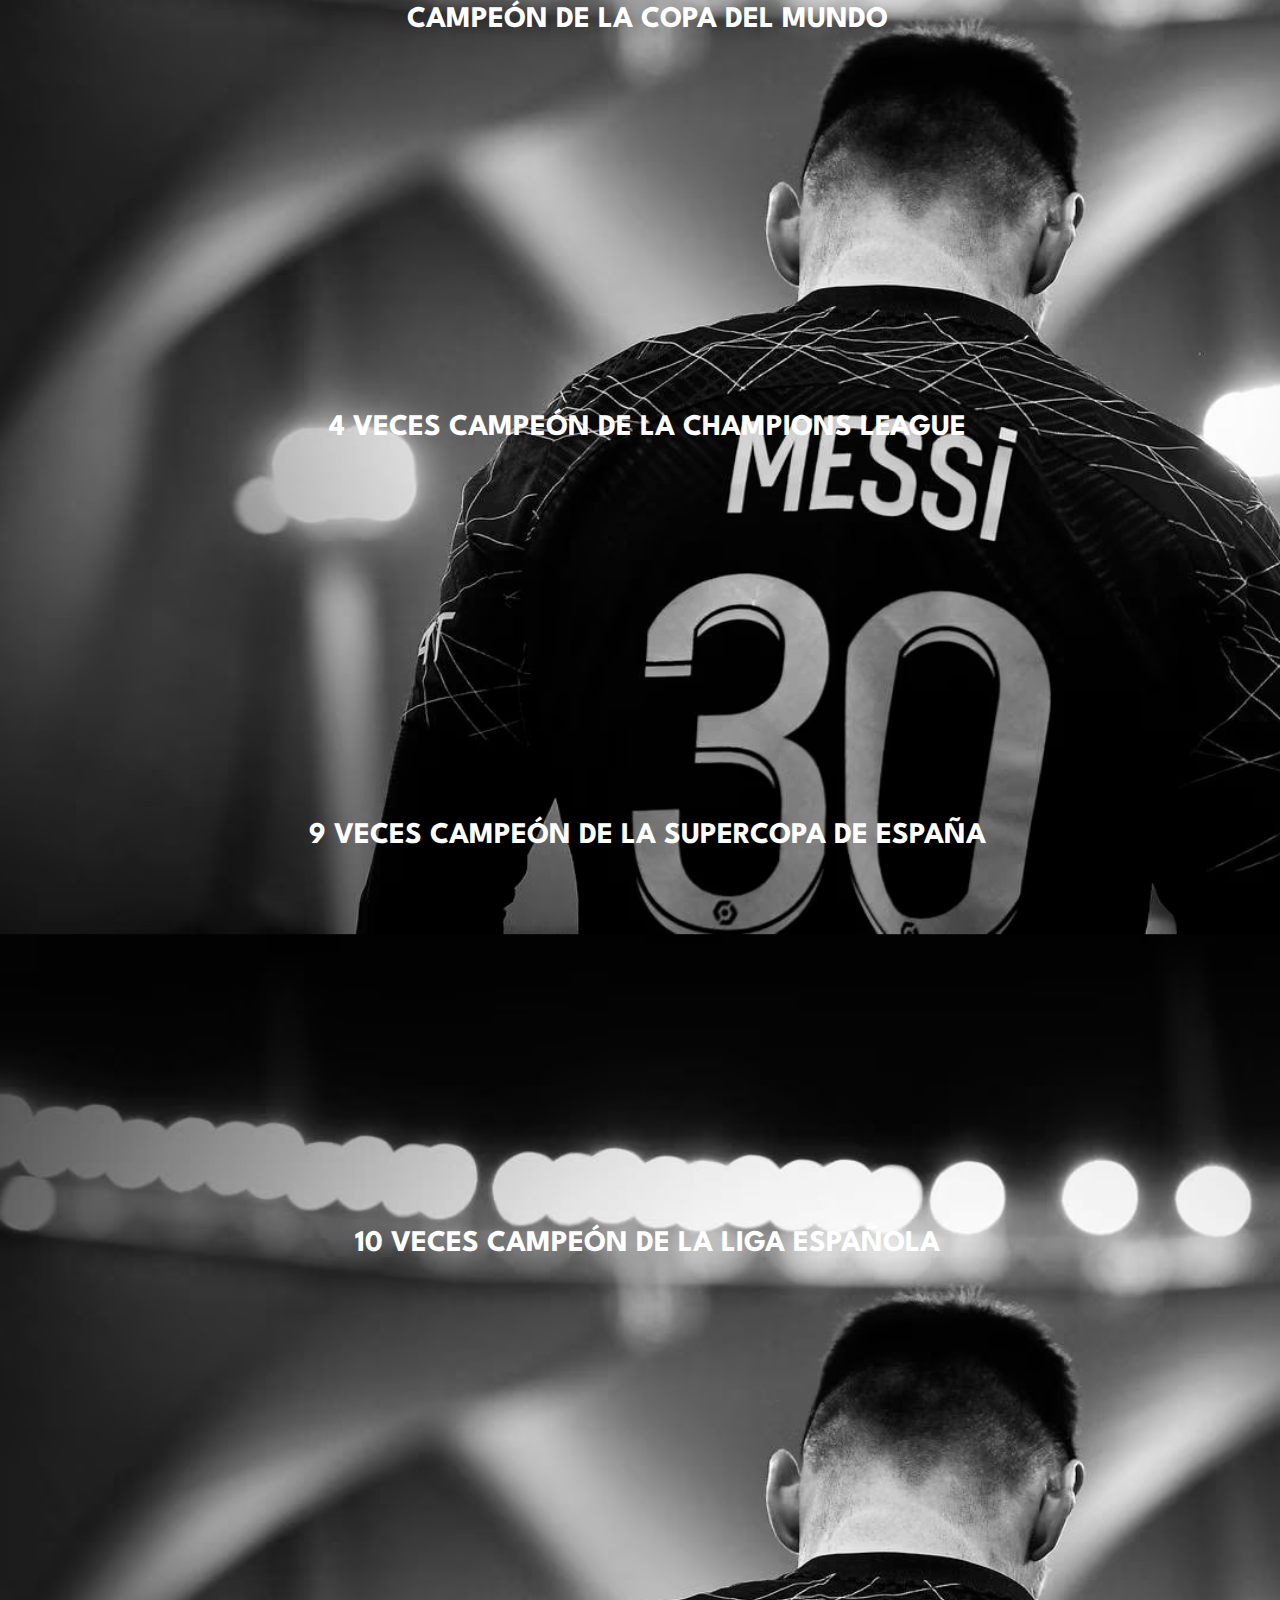
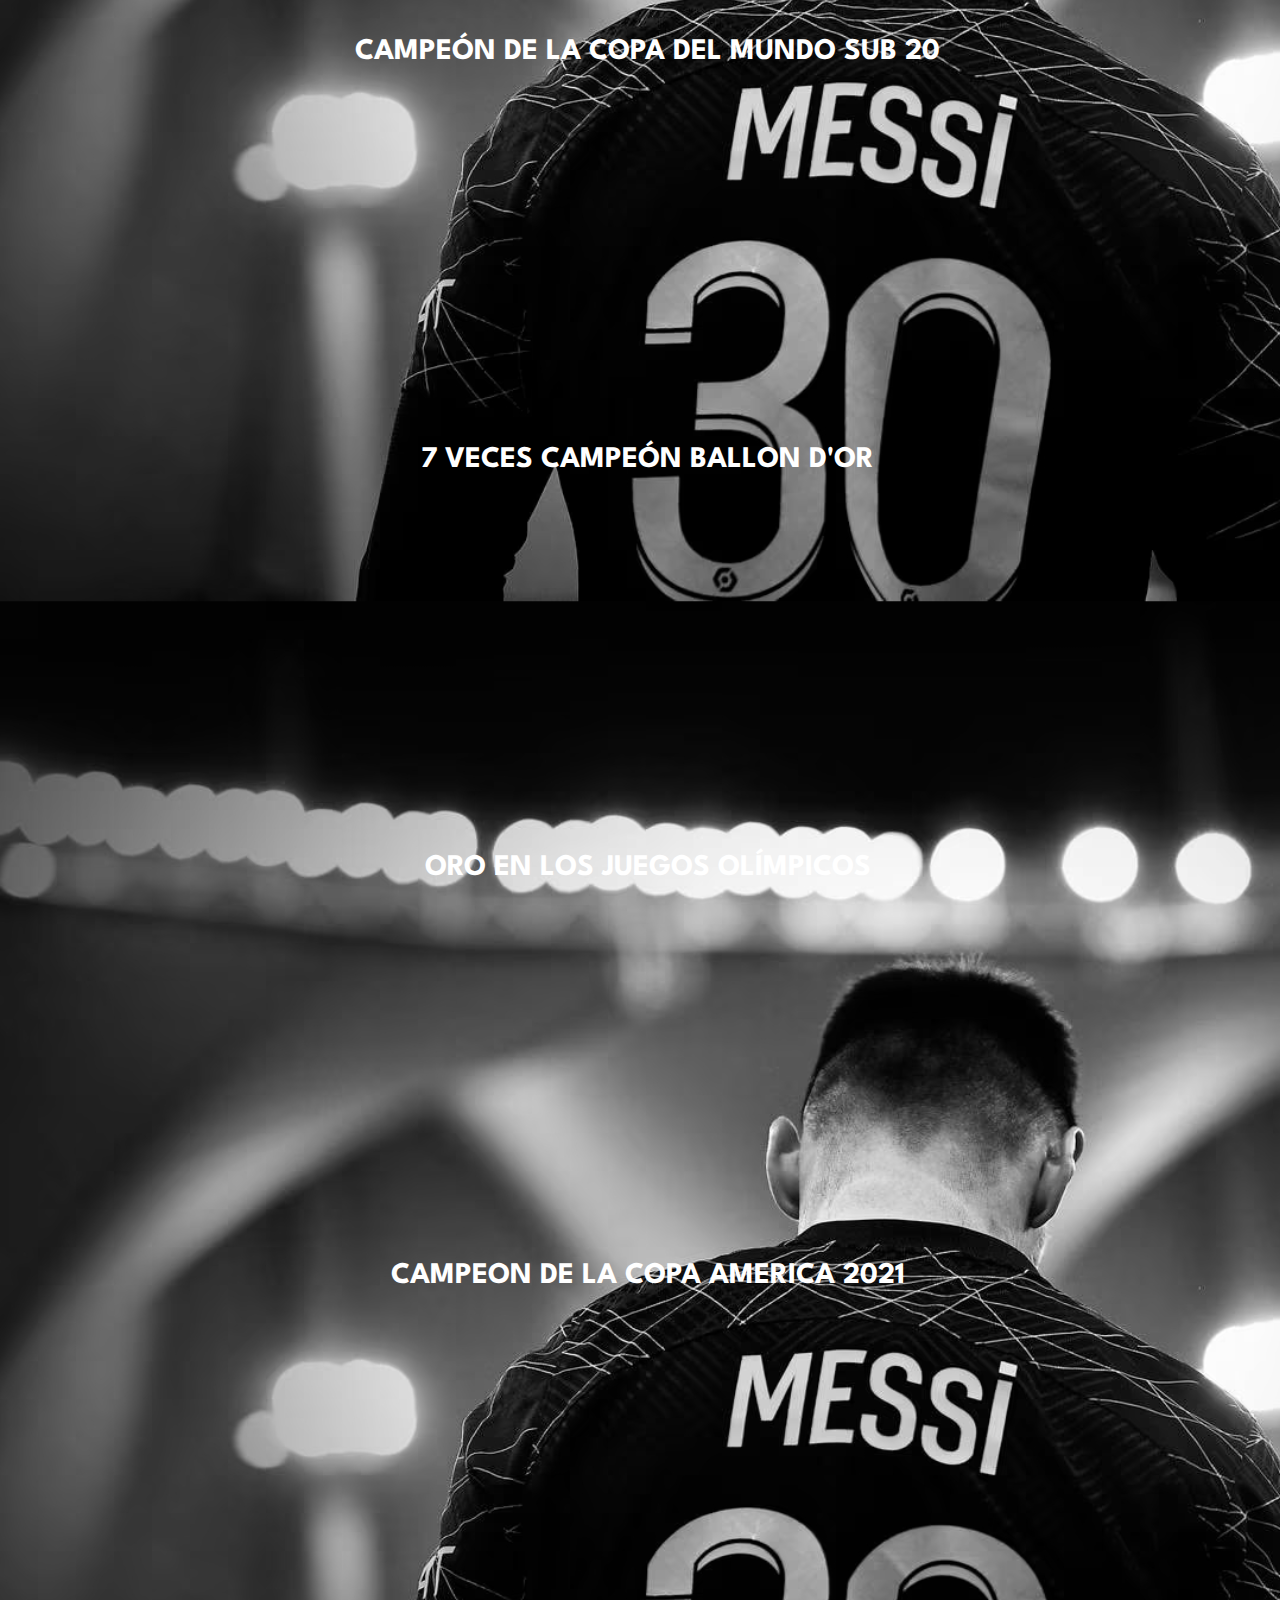
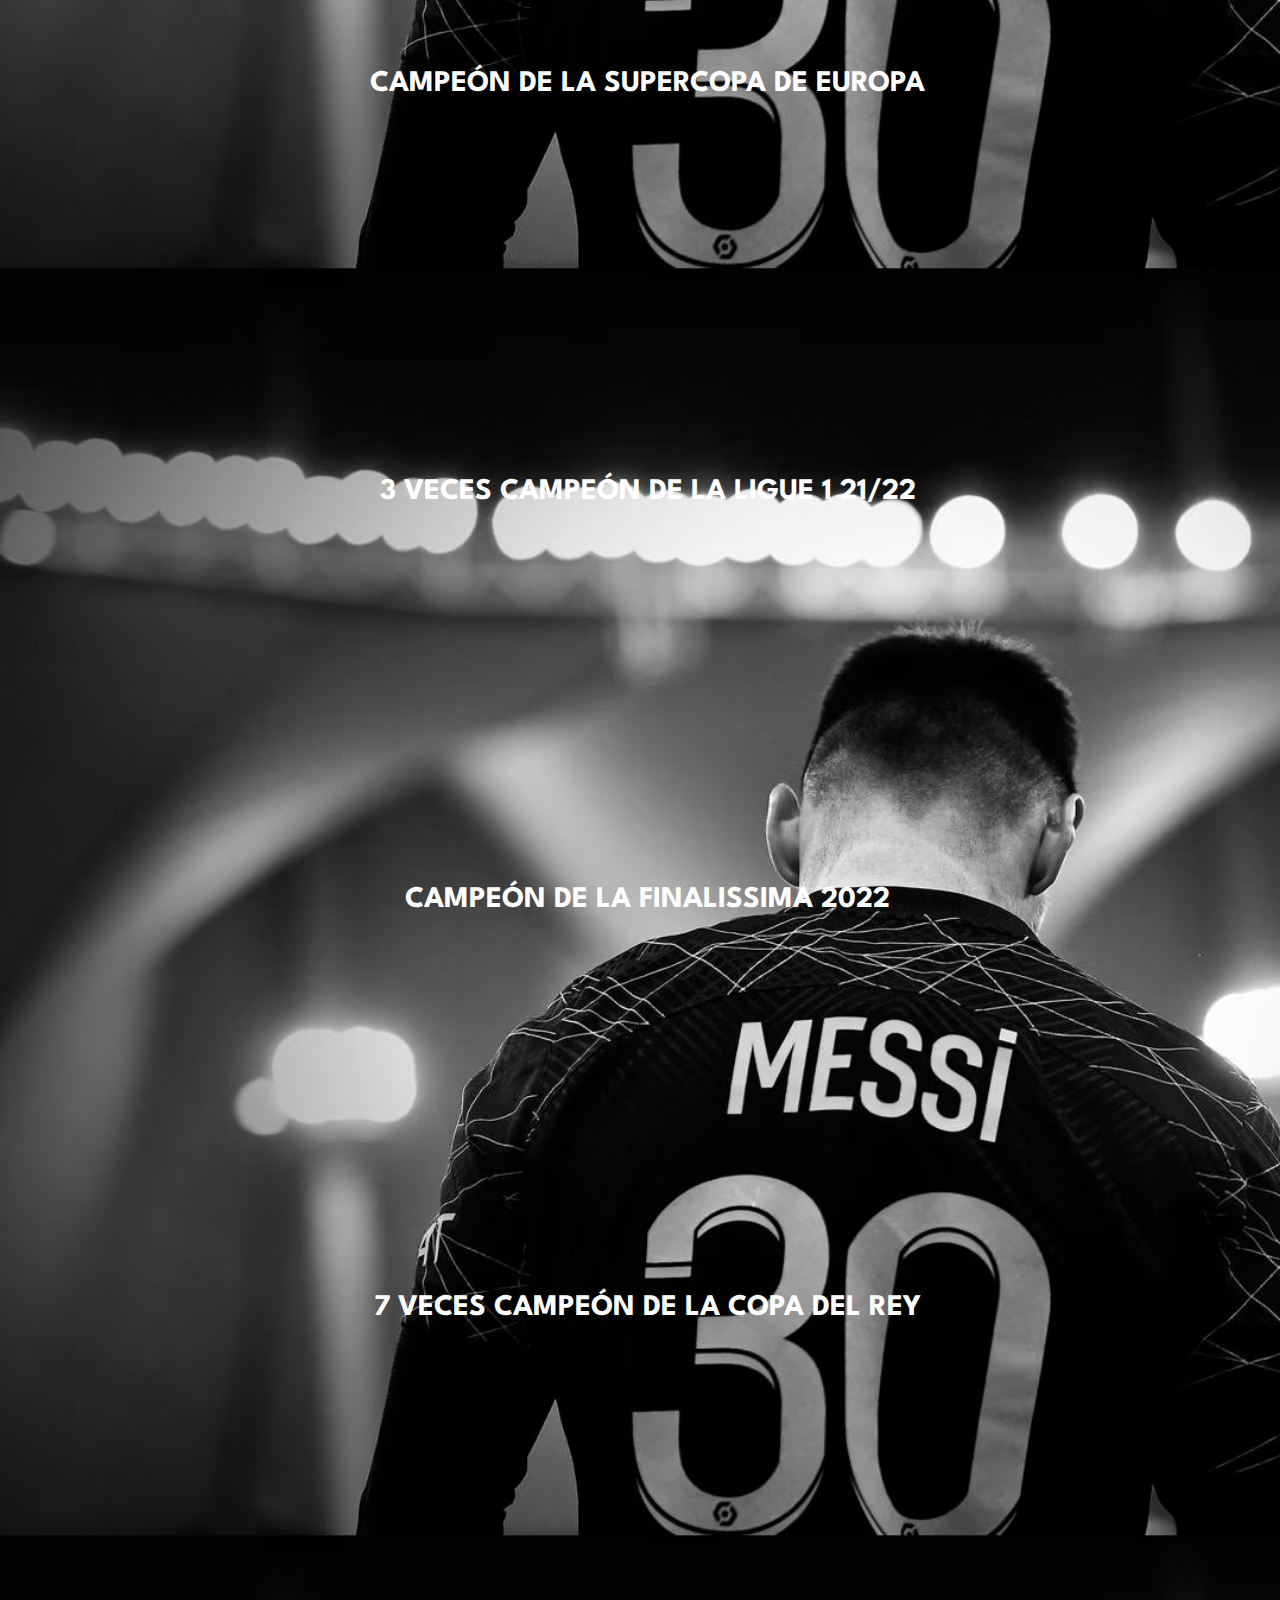
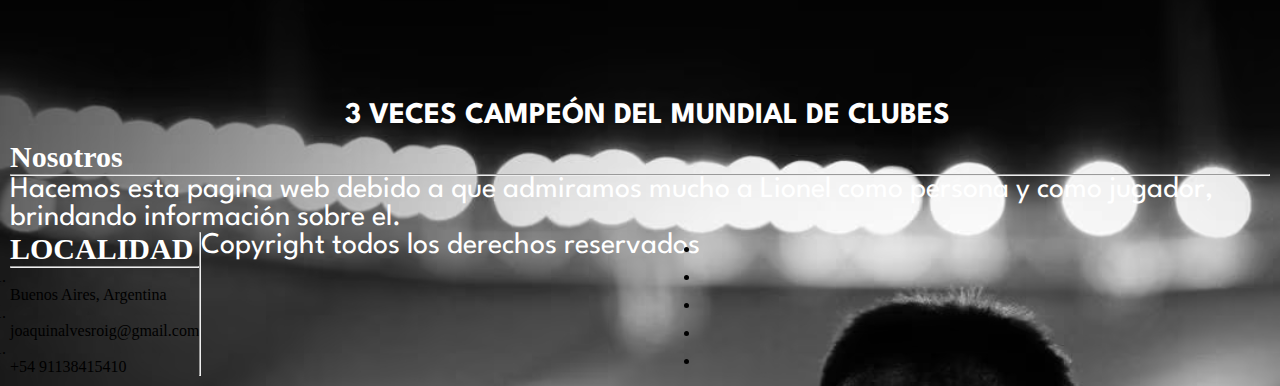
<file: paginas/palmaress.html>
<!DOCTYPE html>
<html lang="en">
<head>
    <meta charset="UTF-8">
    <meta http-equiv="X-UA-Compatible" content="IE=edge">
    <meta name="viewport" content="width=device-width, initial-scale=1.0">
    <title>Messi.goat-Palmares</title>

    <link href="https://cdn.jsdelivr.net/npm/bootstrap@5.3.0-alpha3/dist/css/bootstrap.min.css" rel="stylesheet" integrity="sha384-KK94CHFLLe+nY2dmCWGMq91rCGa5gtU4mk92HdvYe+M/SXH301p5ILy+dN9+nJOZ" crossorigin="anonymous">
    <link rel="stylesheet" href="https://cdnjs.cloudflare.com/ajax/libs/font-awesome/6.4.0/css/all.min.css" integrity="sha512-iecdLmaskl7CVkqkXNQ/ZH/XLlvWZOJyj7Yy7tcenmpD1ypASozpmT/E0iPtmFIB46ZmdtAc9eNBvH0H/ZpiBw==" crossorigin="anonymous" referrerpolicy="no-referrer" />
    <link rel="stylesheet" href="../css/main.css">
    <meta name="description" content="Lo mejor sobre el mejor juagdor de la historia.">
    <meta name="countryid" content="AR">    
    <meta name="keywords" content="FUTBOL, MESSI, PALMARES, HISTORIA, DEPORTES">
    <link href="https://fonts.googleapis.com/css2?family=League+Spartan&display=swap" rel="stylesheet">
    <link href="https://fonts.googleapis.com/css2?family=League+Spartan&family=Merriweather:wght@300&display=swap" rel="stylesheet">
    <link rel="icon" href="../logo/goat.ico.ico">

</head>
<body>
<header>
        <div class="todo">
            <!-- HEADER -->
            <nav class="navbar navbar-expand-lg navbar-dark" style=" border: bottom 1px solid white;  ; background-color: transparent;">
                <div class="container-fluid">
                <a class="navbar-brand" href="../index.html">
                    <img class="logoimg" src="../logo/goat.ico.ico" alt="logo">
                </a>
                <button class="navbar-toggler" type="button" data-bs-toggle="collapse" data-bs-target="#navbarSupportedContent" aria-controls="navbarSupportedContent" aria-expanded="false" aria-label="Toggle navigation">
                    <span class="navbar-toggler-icon"></span>
                </button>
                <div class="collapse navbar-collapse" id="navbarSupportedContent">
                    <ul class="navbar-nav me-auto mb-2 mb-lg-0">
                    <li class="nav-item">
                        <a class="nav-link active jota" aria-current="page" href="../index.html">Home</a>
                    </li>
                    <li class="nav-item">
                        <a class="nav-link active jota" aria-current="page" href="../paginas/biografia.html">Biografia</a>
                    </li>
                    <li class="nav-item">
                        <a class="nav-link active jota" aria-current="page" href="../paginas/fotos.html">Fotos</a>
                    </li>
                    <li class="nav-item">
                        <a class="nav-link active jota" aria-current="page" href="../paginas/palmaress.html">Palmares</a>
                    </li>
                    <li class="nav-item">
                        <a class="nav-link active jota" aria-current="page" href="../paginas/noostros.html">Nosotros</a>
                    </li>
                    </ul>
                </div>
                </div>
            </nav>
</header>

<main>
            <section>
                <h1 class="ja"> <strong>Palmares</strong></h1>
            </section>
</main>
    
        <iframe class="video10" src="https://www.youtube.com/embed/hWPDZ4cCkfg" frameborder="0"></iframe>

            <p class="palmare">
                CAMPEÓN DE LA SUPERCOPA DE LA LIGA DE FRANCIA 22/23   
            </p>

        <iframe class="video10" src="https://www.youtube.com/embed/UAwe3S8T6Is" frameborder="0"></iframe>  
        
        <p class="palmare">
            CAMPEÓN DE LA LIGUE 1 21/22
        </p>

        <iframe class="video10" src="https://www.youtube.com/embed/ZmKy_fnRM_E" frameborder="0"></iframe>  
        
        <p class="palmare">
            CAMPEÓN DE LA COPA DEL MUNDO
        </p>

        <iframe class="video10" src="https://www.youtube.com/embed/3KymAZ_4sek" frameborder="0"></iframe>  
        
        <p class="palmare">
            4 VECES CAMPEÓN DE LA CHAMPIONS LEAGUE 
        </p>

        <iframe class="video10" src="https://www.youtube.com/embed/yec1V7VkRgo" frameborder="0"></iframe>  
        
        <p class="palmare">
             9 VECES CAMPEÓN DE LA SUPERCOPA DE ESPAÑA
        </p>

        <iframe class="video10" src="https://www.youtube.com/embed/dPFLnhd8Wp4" frameborder="0"></iframe>  
        
        <p class="palmare">
            10 VECES CAMPEÓN DE LA LIGA ESPAÑOLA
        </p>

        <iframe class="video10" src="https://www.youtube.com/embed/wfaM3hD9sCA" frameborder="0"></iframe>  
        
        <p class="palmare">
            CAMPEÓN DE LA COPA DEL MUNDO SUB 20
        </p>

        <iframe class="video10" src="https://www.youtube.com/embed/Up-S-73s6N4" frameborder="0"></iframe>  
        
        <p class="palmare">
             7 VECES CAMPEÓN BALLON D'OR
        </p>

        <iframe class="video10" src="https://www.youtube.com/embed/FizVUH-SyP4" frameborder="0"></iframe>  
        
        <p class="palmare">
            ORO EN LOS JUEGOS OLÍMPICOS
        </p>

        <iframe class="video10" src="https://www.youtube.com/embed/gUOPOXo50pU" frameborder="0"></iframe>  
        
        <p class="palmare">
            CAMPEON DE LA COPA AMERICA 2021
        </p>

        <iframe class="video10" src="https://www.youtube.com/embed/UgdquhxpzBk" frameborder="0"></iframe>  
        
        <p class="palmare">
            CAMPEÓN DE LA SUPERCOPA DE EUROPA
        </p>

        <iframe class="video10" src="https://www.youtube.com/embed/UAwe3S8T6Is" frameborder="0"></iframe>  
        
        <p class="palmare">
            3 VECES CAMPEÓN DE LA LIGUE 1 21/22
        </p>

        <iframe class="video10" src="https://www.youtube.com/embed/XjAn72eve1E" frameborder="0"></iframe>  
        
        <p class="palmare">
            CAMPEÓN DE LA FINALISSIMA 2022
        </p>

        <iframe class="video10" src="https://www.youtube.com/embed/zYpUs22wAL4" frameborder="0"></iframe>  
        
        <p class="palmare">
             7 VECES CAMPEÓN DE LA COPA DEL REY 
        </p>

        <iframe class="video10" src="https://www.youtube.com/embed/TW9Zt6YW9GE" frameborder="0"></iframe>  
        
        <p class="palmare">
            3 VECES CAMPEÓN DEL MUNDIAL DE CLUBES
        </p>



<footer class="bg-light text-dark pt-5 pb-4">
            <div class="conteiner text-center text-md-start">
                <div class="row text-center text-md-start">

                    <div class="col-md-3 col-lg-3 col-xl-3 mx-auto mt-3">
                        
                        <h5 class="text-uppercase mb-4 font-weight-bold text-primary">Nosotros</h5>
                        <hr class="mb-4">


                        <p class="nosotros">
                            Hacemos esta pagina web debido a que admiramos mucho a Lionel como persona y como jugador, brindando información sobre el.
                        </p>
                     </div>

             

                        <div class="col-mb-2 col-lg-2 col-x1-2 mx-auto mt-3">
                            <h5 class="text-uppercaaase mb-4 font-primary font-weight-bold">LOCALIDAD</h5>
                            <hr class="mb-4">
                                <ol>
                                    <li class="fas fa-home me-3"></li> Buenos Aires, Argentina
                                </ol>

                                <ol>
                                    <li class="fas fa-envelope me-3"></li> joaquinalvesroig@gmail.com
                                </ol>

                                <ol>
                                    <li class="fas fa-phone me-3"></li> +54 91138415410
                                </ol>
                               

                        </div>

                        <hr class="mb-4">

                        <div class="text-center mb-2">
                            <p class="nosotros">
                                Copyright todos los derechos reservados
                             

                        </div>

                        <div class="text-center">
                            <ul class="list-unstyled list-inline">
                                <li class="list-inline-item">
                                    <a href="https://www.instagram.com/joaquinalves_/" target="_blank" class="text-dark"> <i class="fab fa-instagram"></i></a>

                                </li>
                                <li class="list-inline-item">
                                    <a href="#" class="text-dark"> <i class="fab fa-twitter"></i></a>

                                </li>
                                <li class="list-inline-item">
                                    <a href="#" class="text-dark"> <i class="fab fa-google-plus"></i></a>

                                </li>
                                <li class="list-inline-item">
                                    <a href="https://www.linkedin.com/in/joaco-alves-a439b9266/" class="text-dark"> <i class="fab fa-linkedin-in"></i></a>

                                </li>
                                <li class="list-inline-item">
                                    <a href="https://www.youtube.com/channel/UC9QOSYVGpCskgfY9OEkFIKA" class="text-dark"> <i class="fab fa-youtube"></i></a>
                                </li>
                            </ul>
                        </div>
                </div>
            </div>
</footer>


               
<script src="https://cdn.jsdelivr.net/npm/bootstrap@5.3.0-alpha3/dist/js/bootstrap.bundle.min.js" integrity="sha384-ENjdO4Dr2bkBIFxQpeoTz1HIcje39Wm4jDKdf19U8gI4ddQ3GYNS7NTKfAdVQSZe" crossorigin="anonymous"></script>
</body>
</html>
</file>
<file: css/main.css>
body {
  background-image: url(../imagenes/imagen6.jpg);
  margin: 0;
  padding: 0;
  background-size: 1900px;
}

html, body {
  width: 100% !important;
  overflow-x: hidden !important;
}

.tittle {
  margin: 10px;
}

h1 {
  color: white;
  font-family: "League Spartan";
  padding: 35px;
  font-size: 50px;
  text-align: center;
}

h2 {
  color: white;
}

span {
  text-align: center;
  color: white;
  font-size: 50px;
}

p {
  font-family: "League Spartan";
  font-size: 30px;
  color: white;
}

footer {
  padding: 0%;
}

i {
  font-size: 25px;
}

.nosotros {
  color: white;
  font-size: 30px;
}

h5 {
  color: white;
  font-size: 30px;
}

.logoimg {
  height: 70px;
  margin-right: 10px;
  transition: all 0.5s;
}
.logoimg:hover {
  height: 200px;
}

.jota {
  transition: all 0.5s;
}
.jota:hover {
  font-size: 20px;
}

.ja {
  transition: all 0.5s;
}
.ja:hover {
  font-size: 80px;
}

/* Pseudo-Clases */
a {
  text-decoration: none;
  color: white;
}

a:visited {
  color: rgb(141, 52, 52);
}

nav a:hover {
  color: rgb(255, 255, 255);
}

nav a {
  color: white;
  font-weight: 600;
  padding-right: 10px;
}

.video1 {
  display: block;
  margin: auto;
  margin-bottom: 30px;
  transition: all 0.5s;
}
.video1:hover {
  width: 610px;
  height: 340px;
}

.mejores {
  text-align: center;
  color: white;
  margin-right: 90px;
  font-size: 70px;
  font-family: "League Spartan";
}

.blanco {
  background-color: transparent;
  border: 1px solid black;
  border-radius: 20px;
  margin: 10px;
}

.jotaa {
  margin-left: 1300px;
}

body {
  background-image: url(../imagenes/imagen6.jpg);
  margin: 0;
  padding: 0;
  background-size: 1900px;
}

html, body {
  width: 100% !important;
  overflow-x: hidden !important;
}

.tittle {
  margin-left: 30px;
}

h1 {
  color: white;
  font-family: "League Spartan";
  padding: 35px;
  font-size: 50px;
  text-align: center;
}

h2 {
  color: white;
}

span {
  text-align: center;
  color: white;
  font-size: 50px;
}

p {
  font-family: "League Spartan";
  font-size: 30px;
  color: white;
}

footer {
  padding: 0%;
}

i {
  font-size: 25px;
}

.nosotros {
  color: white;
  font-size: 30px;
}

h5 {
  color: white;
  font-size: 30px;
}

.logoimg {
  height: 100px;
  margin-right: 10px;
  transition: all 0.5s;
}
.logoimg:hover {
  height: 200px;
}

.jota {
  transition: all 0.5s;
}
.jota:hover {
  font-size: 20px;
}

.ja {
  transition: all 0.5s;
}
.ja:hover {
  font-size: 80px;
}

/* Pseudo-Clases */
a {
  text-decoration: none;
  color: white;
}

a:visited {
  color: white;
}

nav a:hover {
  color: rgb(255, 255, 255);
}

nav a {
  font-weight: 600;
  padding-right: 10px;
}

.messi1 {
  width: 100%;
  display: flex;
  margin: 10px;
  height: 300px;
  margin-right: 10px;
}

.messi2 {
  margin: 10px;
  font-size: 30px;
  padding-left: 110px;
  font-family: "League Spartan";
}

.messi3 {
  display: flex;
  margin-top: 500px;
  height: 300px;
  margin-right: 10px;
}

.messi4 {
  display: flex;
  margin: 10px;
  height: 620px;
  margin-right: 10px;
}

.messi5 {
  display: flex;
  margin: 10px;
  height: 420px;
  margin-right: 10px;
}

.messi6 {
  display: flex;
  margin: 10px;
  height: 320px;
  margin-right: 10px;
}

@media screen and (max-width: 600px) {
  .messsi2 {
    padding-right: 10px;
    font-size: 10px;
  }
  .res {
    padding-left: none;
    padding-right: 5px;
    height: 25%;
  }
  .messi2 {
    padding-right: 10px;
    font-size: 10px;
    display: contents;
  }
  .messsi3 {
    font-size: 20px;
  }
  .messii2 {
    font-size: 10px;
  }
}
@media screen and (min-width: 601px) {
  .messsi2 {
    padding-right: 10px;
    font-size: 20px;
    padding-left: 10px;
  }
  .res {
    height: 50%;
  }
  .messi4 {
    margin-top: 20px;
  }
  .messi2 {
    margin-left: 10px;
    padding-left: 10px;
    font-size: 20px;
    display: contents;
  }
  .messsi3 {
    margin: 10px;
    padding-left: 10px;
    font-size: 15px;
    flex: content;
  }
  .messii2 {
    padding-left: 10px;
    padding-right: 10px;
    font-size: 19px;
    display: contents;
  }
}
body {
  background-image: url(../imagenes/imagen6.jpg);
  margin: 0;
  padding: 0;
  background-size: 1900px;
}

html, body {
  width: 100% !important;
  overflow-x: hidden !important;
}

.tittle {
  margin-left: 30px;
}

h1 {
  color: white;
  font-family: "League Spartan";
  padding: 35px;
  font-size: 50px;
  text-align: center;
}

h2 {
  color: white;
}

span {
  text-align: center;
  color: white;
  font-size: 50px;
}

p {
  font-family: "League Spartan";
  font-size: 30px;
  color: white;
}

footer {
  padding: 0%;
}

i {
  font-size: 25px;
}

.nosotros {
  color: white;
  font-size: 30px;
}

h5 {
  color: white;
  font-size: 30px;
}

.logoimg {
  height: 100px;
  margin-right: 10px;
  transition: all 0.5s;
}
.logoimg:hover {
  height: 200px;
}

.jota {
  transition: all 0.5s;
}
.jota:hover {
  font-size: 20px;
}

.ja {
  transition: all 0.5s;
}
.ja:hover {
  font-size: 80px;
}

/* Pseudo-Clases */
a {
  text-decoration: none;
  color: white;
}

a:visited {
  color: white;
}

nav a:hover {
  color: rgb(255, 255, 255);
}

nav a {
  font-weight: 600;
  padding-right: 10px;
}

.flex-item {
  height: 290px;
  margin-bottom: 20px;
  margin-left: 30px;
  display: flex;
  justify-content: center;
  align-items: center;
}

.container {
  width: 100%;
  height: 500px;
  padding: 20px;
  display: flex;
  flex-wrap: wrap;
}

.noso1 {
  text-align: center;
  font-size: 40px;
}

.titulo {
  text-align: center;
}

.row {
  padding: 10px;
  display: flex;
  flex-wrap: wrap;
}

.column {
  padding: 5px;
  flex: 25%;
}

.column img {
  margin-top: 5px;
}

.row img {
  width: 360px;
}

.img1 {
  transition: all 0.5s;
}

.img1:hover {
  width: 400px;
}

* {
  margin: 0px;
  padding: 0px;
  box-sizing: border-box;
  text-decoration: none;
}

body {
  background-image: url(../imagenes/imagen6.jpg);
  margin: 0;
  padding: 0;
  background-size: 1900px;
}

html, body {
  width: 100% !important;
  overflow-x: hidden !important;
}

.tittle {
  margin-left: 30px;
}

h1 {
  color: white;
  font-family: "League Spartan";
  padding: 35px;
  font-size: 50px;
  text-align: center;
}

h2 {
  color: white;
}

span {
  text-align: center;
  color: white;
  font-size: 50px;
}

p {
  font-family: "League Spartan";
  font-size: 30px;
  color: white;
}

footer {
  padding: 0%;
}

i {
  font-size: 25px;
}

.nosotros {
  color: white;
  font-size: 30px;
}

h5 {
  color: white;
  font-size: 30px;
}

.logoimg {
  height: 100px;
  margin-right: 10px;
  transition: all 0.5s;
}
.logoimg:hover {
  height: 200px;
}

.jota {
  transition: all 0.5s;
}
.jota:hover {
  font-size: 20px;
}

.ja {
  transition: all 0.5s;
}
.ja:hover {
  font-size: 80px;
}

/* Pseudo-Clases */
a {
  text-decoration: none;
  color: white;
}

a:visited {
  color: white;
}

nav a:hover {
  color: white;
}

nav a {
  font-weight: 600;
  padding-right: 10px;
}

.palmare {
  font-weight: bold;
  padding-left: 15px;
  text-align: center;
}

.video10 {
  display: block;
  margin: auto;
  margin-bottom: 30px;
  transition: all 0.5s;
}

.video10:hover {
  width: 640px;
}

@media screen and (min-width: 701PX) {
  .video10 {
    height: 350px;
    width: 600px;
  }
}
body {
  background-image: url(../imagenes/imagen6.jpg);
  margin: 0;
  padding: 0;
  background-size: 1900px;
}

html, body {
  width: 100% !important;
  overflow-x: hidden !important;
}

.tittle {
  margin-left: 30px;
}

h1 {
  color: white;
  font-family: "League Spartan";
  padding: 35px;
  font-size: 50px;
  text-align: center;
}

h2 {
  color: white;
}

span {
  text-align: center;
  color: white;
  font-size: 50px;
}

p {
  font-family: "League Spartan";
  font-size: 30px;
  color: white;
}

footer {
  padding: 0%;
}

i {
  font-size: 25px;
}

.nosotros {
  color: white;
  font-size: 30px;
}

h5 {
  color: white;
  font-size: 30px;
}

.logoimg {
  height: 100px;
  margin-right: 10px;
  transition: all 0.5s;
}
.logoimg:hover {
  height: 200px;
}

.jota {
  transition: all 0.5s;
}
.jota:hover {
  font-size: 20px;
}

.ja {
  transition: all 0.5s;
}
.ja:hover {
  font-size: 80px;
}

/* Pseudo-Clases */
a {
  text-decoration: none;
  color: white;
}

a:visited {
  color: white;
}

nav a:hover {
  color: rgb(255, 255, 255);
}

nav a {
  font-weight: 600;
  padding-right: 10px;
}

.nosotros2 {
  color: rgb(255, 255, 255);
  transition: all 0.5s;
}
.nosotros2:hover {
  font-size: 80px;
}

.nosotros1 {
  color: rgb(255, 255, 255);
  margin: 5px;
}

.padre {
  display: flex;
  justify-content: center;
}

.blanco {
  background-color: grey;
  border-radius: 20px;
  margin: 10px;
}

.yo {
  height: 700px;
  width: 500px;
  border-radius: 20px;
  margin: 10px;
}

/*# sourceMappingURL=main.css.map */
</file>
